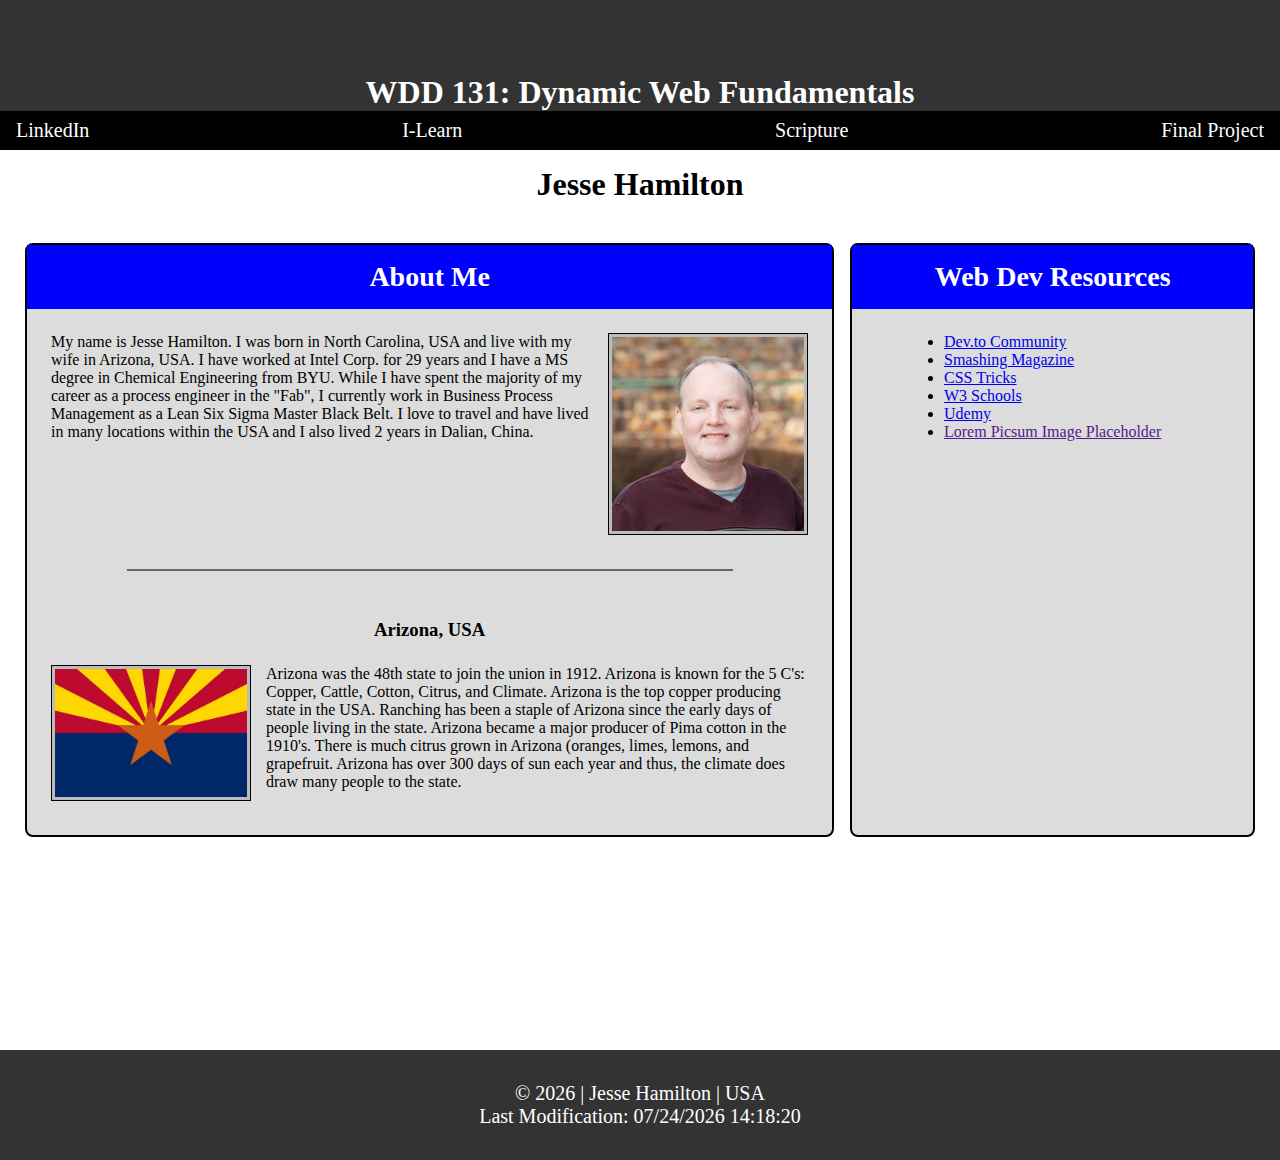
<file: index.html>
<!-- Feb 28 -->

    <!DOCTYPE html>
    <html lang="en">

    <head>
        <meta charset="UTF-8">
        <meta name="viewport" content="width=device-width, initial-scale=1.0">
        <meta name="description"
            content="WDD 131 - Dynamic Web Fundamentals - Jesse Hamilton - landing page for Jesse for the WDD 131 class in BYU Pathways 26T2">
        <title>WDD 131 - Dynamic Web Fundamentals - Jesse Hamilton</title>
        <meta name="author" content="Jesse Hamilton">
        <link rel="stylesheet" href="styles/base.css">
        <script src="scripts/getdates.js" defer></script>
    </head>

    <body>
        <header class="header">
            <h1>WDD 131: Dynamic Web Fundamentals</h1>
            <nav>
                <ul class="navigation">
                    <li><a href="https://www.linkedin.com/in/jesse-hamilton-84213911/" target="_blank">LinkedIn</a></li>
                    <li><a href="https://byupw.instructure.com/" target="_blank">I-Learn</a></li>
                    <li><a href="https://www.churchofjesuschrist.org/study/scriptures/bofm/mosiah/14?lang=eng&id=p4-p5#p4" target="_blank">Scripture</a></li>
                    <li><a href="" target="_blank">Final Project</a></li>
                </ul>
            </nav>
        </header>

        <main>
            <h2 class="name-title">Jesse Hamilton</h2>
            <section class="card"><h3>About Me</h3>
                <div class="callout">
                    <img class="img-right" src="images/profile.jpg" alt="Profile picture of Jesse Hamilton" width="200" height="200">
                    <blockquote class="bio-info">
                        <p>My name is Jesse Hamilton.  I was born in North Carolina, USA and live with my wife in Arizona, USA.  I have worked at Intel Corp. for 29 years and I have a MS degree in Chemical Engineering from BYU.  While I have spent the majority of my career as a process engineer in the "Fab", I currently work in Business Process Management as a Lean Six Sigma Master Black Belt.  I love to travel and have lived in many locations within the USA and I also lived 2 years in Dalian, China.</p>
                    </blockquote>
                    <div class="clear-float"></div>
                    <hr class="divide">
                        <h3>Arizona, USA</h3>
                        <img class="img-left" src="images/arizona-flag.jpg" alt="Profile picture of Jesse Hamilton" width="200" height="200">
                        <blockquote class="local-info">
                            <p>Arizona was the 48th state to join the union in 1912.  Arizona is known for the 5 C's:  Copper, Cattle, Cotton, Citrus, and Climate.  Arizona is the top copper producing state in the USA.  Ranching has been a staple of Arizona since the early days of people living in the state.  Arizona became a major producer of Pima cotton in the 1910's.  There is much citrus grown in Arizona (oranges, limes, lemons, and grapefruit.  Arizona has over 300 days of sun each year and thus, the climate does draw many people to the state.</p>
                            </blockquote>
                </div>
            </section>
            <section class="card"><h3>Web Dev Resources</h3>
            <ul>
                <li><a href="https://dev.to/" target="_blank">Dev.to Community</a></li>
                <li><a href="https://www.smashingmagazine.com/" target="_blank">Smashing Magazine</a></li>
                <li><a href="https://css-tricks.com/" target="_blank">CSS Tricks</a></li>
                <li><a href="https://www.w3schools.com/" target="_blank">W3 Schools</a></li>
                <li><a href="https://www.udemy.com/?im_ref=WEnyFkxgnxyZREpznl3Di0GSUku2vZVkP37S000&irpid=2938443&utm_medium=affiliate&utm_source=impact&utm_audience=mx&utm_tactic=%22Content%22%2C%22India%22&utm_content=3193860&utm_campaign=2938443&irgwc=1&afsrc=1&gad_source=1" target="_blank">Udemy</a></li>
                <li><a href="" target="_blank">Lorem Picsum Image Placeholder</a></li>
            </ul>
        </section>
        </main>

        <footer class="footer">
            <p>&copy; <span id="currentyear"></span> | Jesse Hamilton | USA</p>
            <p>Last Modification: <span id="lastModified"></span></p>

        </footer>
    </body>

    </html>
</file>
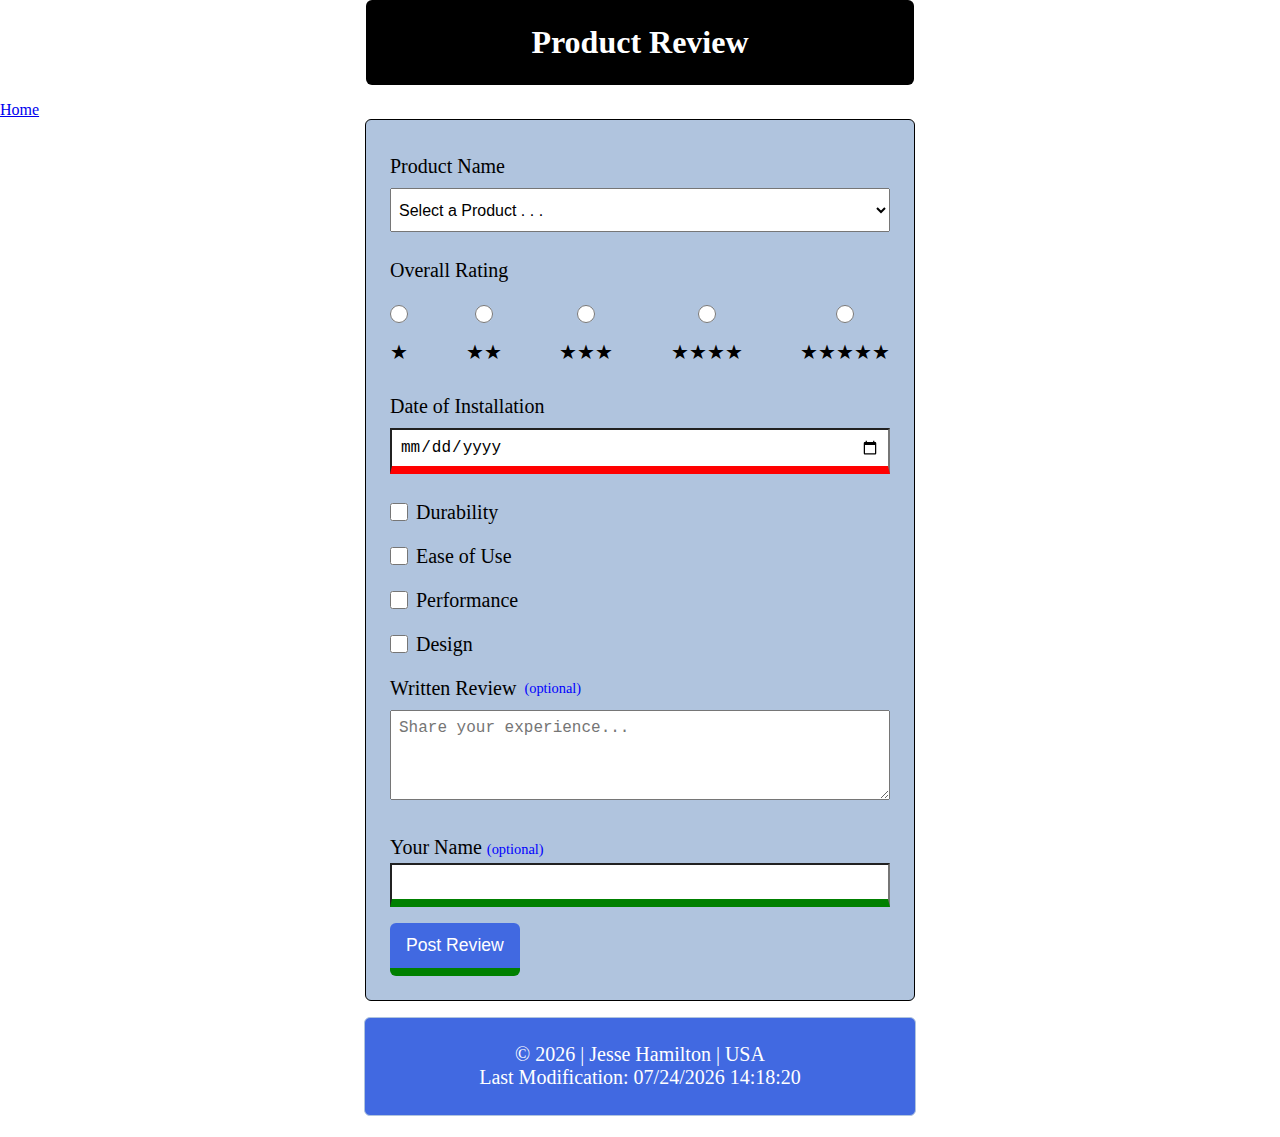
<file: form.html>
<!-- March 30 -->

<!DOCTYPE html>
<html lang="en">
<head>
    <meta charset="UTF-8">
    <meta name="viewport" content="width=device-width, initial-scale=1.0">
    <title>WDD 131 - Week05 - Product Review Form Activity - Jesse Hamilton</title>
    <meta name="description" content="WDD 131 - Product Review Form Design Activity for Jesse Hamilton work">
    <meta name="author" content="Jesse Hamilton">

    <link rel="preconnect" href="https://fonts.googleapis.com">
    <link rel="preconnect" href="https://fonts.gstatic.com" crossorigin>
    <link href="https://fonts.googleapis.com/css2?family=Roboto&display=swap" rel="stylesheet">

    <link rel="stylesheet" href="styles/form.css">
    <script src="scripts/form.js" defer></script>
</head>
<body class="page">
    <header>
        <h1>Product Review</h1>
        <nav>
            <a href="#">Home</a>
        </nav>
    </header>
<main>
    <form method="get" action="review.html" class="wf1">
        <fieldset>
            <label for="productName">Product Name</label>
                <select id="productName" name="subject" required>
                    <option value="" disabled selected>Select a Product . . . </option>
                </select>
                <label class="rating-label">Overall Rating</label>
                <div class="rating">
                <div class="rating-item">
                    <input type="radio" id="rating1" name="rating" value="one" required>
                    <label for="rating1">★</label>
                </div>
                <div class="rating-item">
                    <input type="radio" id="rating2" name="rating" value="two" required>
                    <label for="rating2">★★</label>
                </div>
                <div class="rating-item">
                    <input type="radio" id="rating3" name="rating" value="three" required>
                    <label for="rating3">★★★</label>
                </div>
                <div class="rating-item">
                    <input type="radio" id="rating4" name="rating" value="four" required>
                    <label for="rating4">★★★★</label>
                </div>
                <div class="rating-item">
                    <input type="radio" id="rating5" name="rating" value="five" required>
                    <label for="rating5">★★★★★</label>      
                </div>
            </div>
            <div class="date">
                <label for="installDate">Date of Installation</label>
                <input type="date" id="installDate" name="installDate" required>
            </div>
            <div class="features">
                <label for="durability"><input type="checkbox" id="durability" name="durability" value="yes"> Durability</label>
                <label for="use"><input type="checkbox" id="use" name="use" value="yes"> Ease of Use</label>
                <label for="performance"><input type="checkbox" id="performance" name="performance" value="yes"> Performance</label>
                <label for="design"><input type="checkbox" id="design" name="design" value="yes"> Design</label>
            </div>
            <div class="written">
                <label for="written">Written Review <span class="optional">(optional)</span></label>
                <textarea id="written" name="written" rows="4" placeholder="Share your experience..."></textarea>          
            </div>
            <div class="name">
                <label for="name">Your Name <span class="optional">(optional)</span></label>
                <input id="name" type="text" name="name">
            </div>
            <div class="submit">
                <input type="submit" value="Post Review">
            </div>
        </fieldset>
    </form>
</main>
<footer class="footer">
    <p>&copy; <span id="currentyear"></span> | Jesse Hamilton | USA</p>
    <p>Last Modification: <span id="lastModified"></span></p>
</footer>
</body>
</html>
</file>
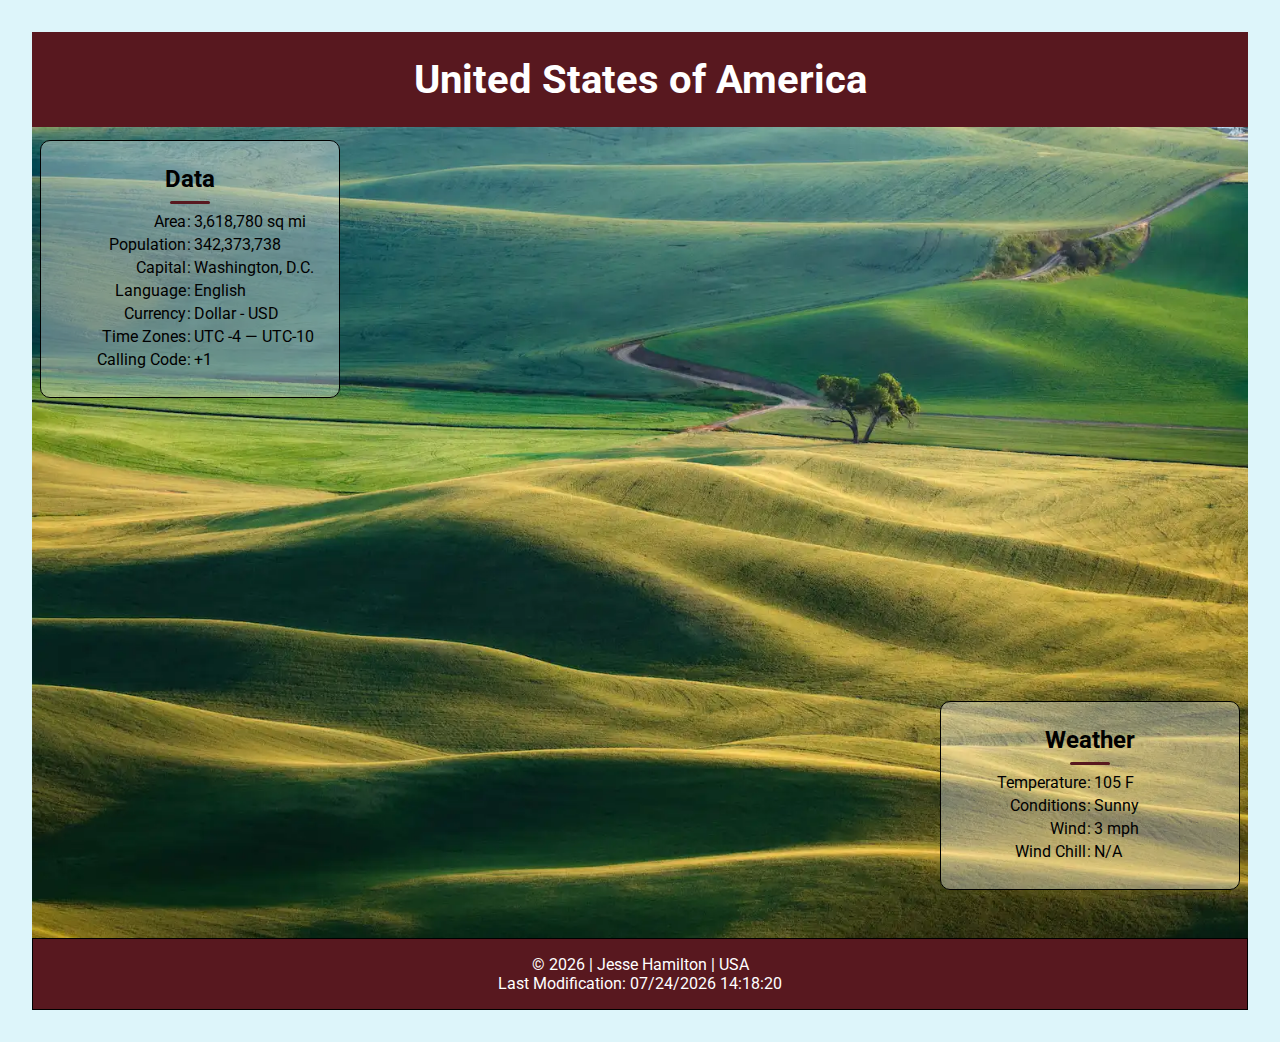
<file: place.html>
<!-- March 21  -->

<!DOCTYPE html>
<html lang="en">
<head>
    <meta charset="UTF-8">
    <meta name="viewport" content="width=device-width, initial-scale=1.0">
    <title>WDD131 &mdash; Week03 - United States of America - Jesse Hamilton</title>
    <meta name="description" content="Week03 Country Page by Jesse Hamilton demonstrating dynamic conditions for mobile vs desktop screen width">
    <meta name="author" content="Jesse Hamilton">
    <link rel="stylesheet" href="styles/place.css">
    <script src="scripts/place.js" defer></script>
    
    <link rel="preconnect" href="https://fonts.googleapis.com">
    <link rel="preconnect" href="https://fonts.gstatic.com" crossorigin>
    <link href="https://fonts.googleapis.com/css2?family=Roboto&display=swap" rel="stylesheet">
</head>
<body>
    <div class="page">
        <div class="mobile-frame">
    <header>
        <h1>United States of America</h1>
    </header>
    <main>
        <picture>
            <source srcset="images/wavesofgrain.webp" media="(min-width: 1000px)">
            <img src="images/sol.jpg" alt="Statue of Liberty">
        </picture>
        <section class="data">
            <h2>Data</h2>
            <ul class="data">
                <li><span class="label">Area</span><span class="colon">:</span><span class="value"> 3,618,780 sq mi</span></li>
                <li><span class="label">Population</span><span class="colon">:</span><span class="value"> 342,373,738</span></li>
                <li><span class="label">Capital</span><span class="colon">:</span><span class="value"> Washington, D.C.</span></li>
                <li><span class="label">Language</span><span class="colon">:</span><span class="value"> English</span></li>
                <li><span class="label">Currency</span><span class="colon">:</span><span class="value"> Dollar - USD</span></li>
                <li><span class="label">Time Zones</span><span class="colon">:</span><span class="value"> UTC -4 &mdash; UTC-10</span></li>
                <li><span class="label">Calling Code</span><span class="colon">:</span><span class="value"> +1</span></li>
            </ul>
        </section>
        <section class="weather">
            <h2>Weather</h2>
            <img src="images/weather.svg" class="weather-icon" alt="weather icon">
            <ul class="data">
                <li><span class="label">Temperature</span><span class="colon">:</span><span class="value">105 F</span></li>
                <li><span class="label">Conditions</span><span class="colon">:</span><span class="value">Sunny</span></li>
                <li><span class="label">Wind</span><span class="colon">:</span><span class="value">3 mph</span></li>
                <li><span class="label">Wind Chill</span><span class="colon">:</span><span id="windchill" class="value"></span></li>
            </ul>
        </section>
    </main>
    <footer class="footer">
        <p>&copy; <span id="currentyear"></span> | Jesse Hamilton | USA</p>
        <p>Last Modification: <span id="lastModified"></span></p>
    
    </footer>
</div>
</div>
</body>
</html>
</file>
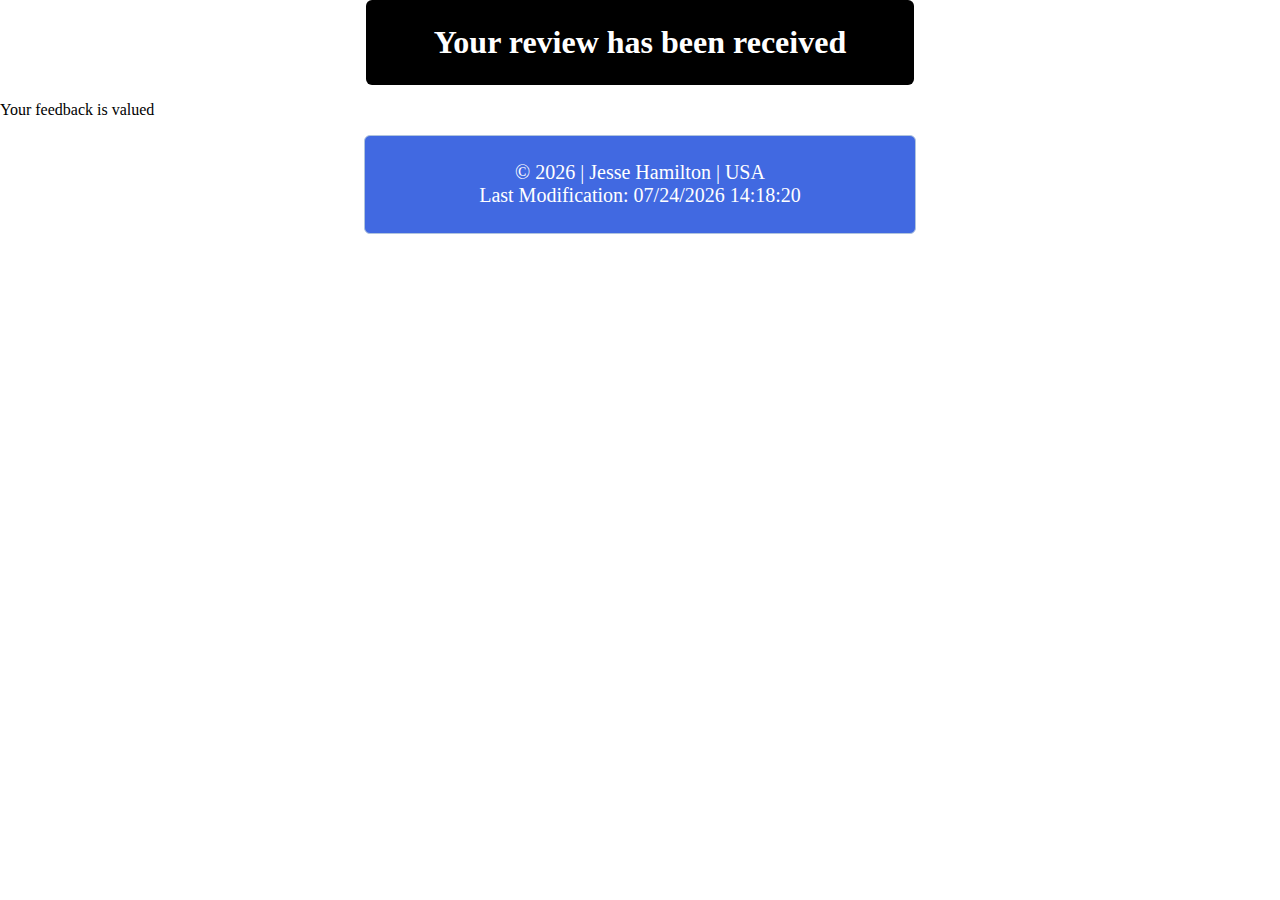
<file: review.html>
<!DOCTYPE html>
<html lang="en">

<head>
    <meta charset="UTF-8">
    <meta name="viewport" content="width=device-width, initial-scale=1.0">
    <title>WDD 131 - Week05 - Product Review Form Activity - Jesse Hamilton</title>
    <meta name="description" content="WDD 131 - Product Review Form Design Activity for Jesse Hamilton work">
    <meta name="author" content="Jesse Hamilton">

    <link rel="preconnect" href="https://fonts.googleapis.com">
    <link rel="preconnect" href="https://fonts.gstatic.com" crossorigin>
    <link href="https://fonts.googleapis.com/css2?family=Roboto&display=swap" rel="stylesheet">

    <link rel="stylesheet" href="styles/form.css">
    <script src="scripts/form.js" defer></script>
</head>

<body class="page">
    <header>
        <h1>Your review has been received</h1>
    </header>
    <main>
        <p>Your feedback is valued</p>
    </main>
    <footer class="footer">
        <p>&copy; <span id="currentyear"></span> | Jesse Hamilton | USA</p>
        <p>Last Modification: <span id="lastModified"></span></p>
    </footer>
</body>

</html>
</file>
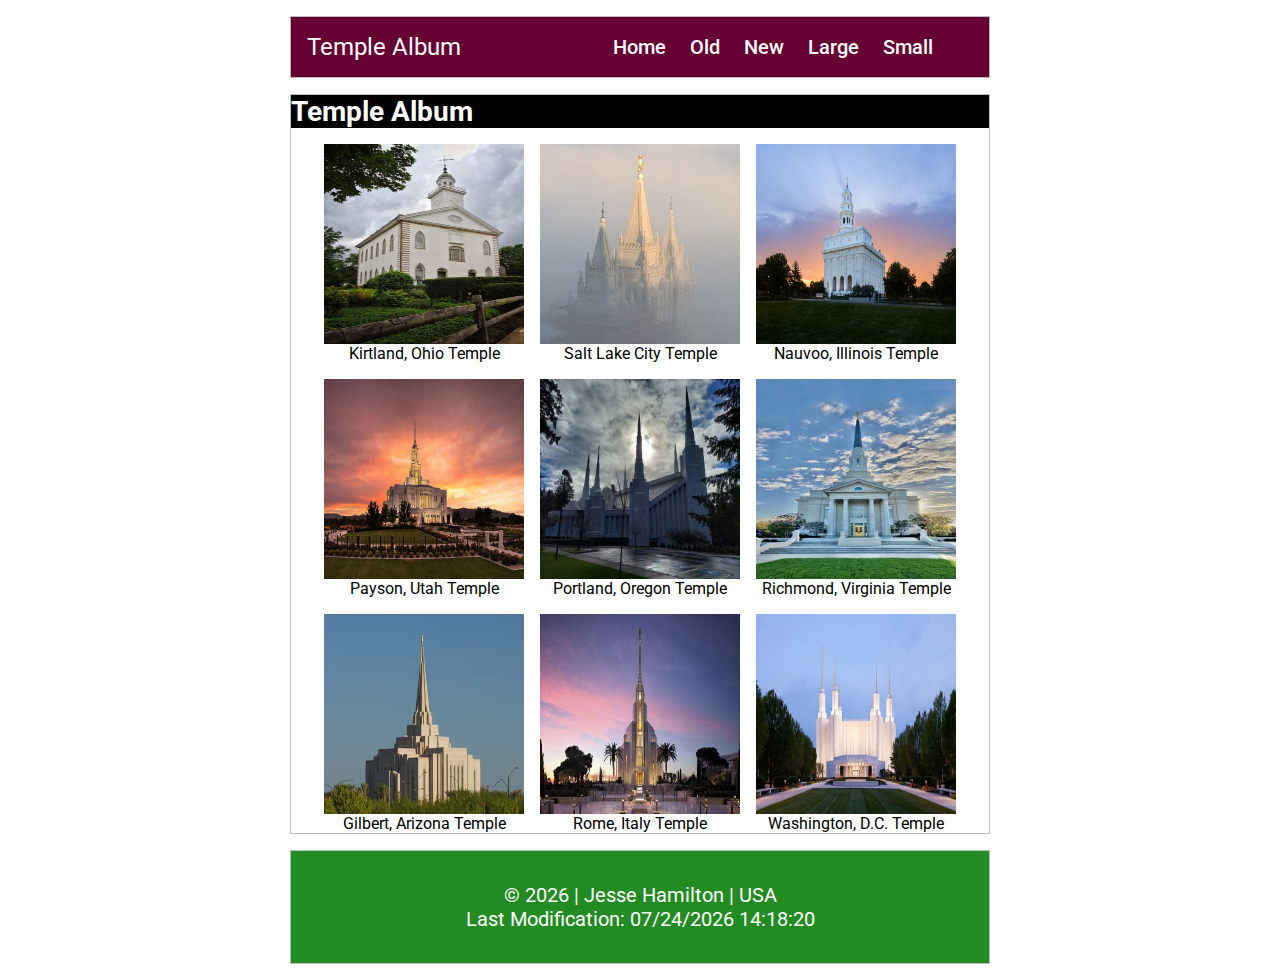
<file: temples.html>
<!DOCTYPE html>
<html lang="en">
<head>
    <meta charset="UTF-8">
    <meta name="viewport" content="width=device-width, initial-scale=1.0">
    <meta name="description"
        content="WDD 131 - Temple Picture Album Assignment Week02 - Jesse Hamilton">
    <title>WDD 131 | Temple Picture Album Activity | Jesse Hamilton</title>
    <meta name="author" content="Jesse Hamilton">

    <link rel="stylesheet" href="styles/temples.css">
    <link rel="stylesheet" href="styles/temples-large.css">
    <script src="scripts/temples.js" defer></script>

    <link rel="preconnect" href="https://fonts.googleapis.com">
    <link rel="preconnect" href="https://fonts.gstatic.com" crossorigin>
    <link href="https://fonts.googleapis.com/css2?family=Roboto:wght@400;700&display=swap" rel="stylesheet">

</head>
<body>
    <header>
        <div class="site-title">Temple Album</div>
        <button type="button" id="menu" aria-label="Toggle navigation menu"></button>
            <nav class="navigation">
                <ul>
                    <li><a href="https://www.churchofjesuschrist.org/?lang=eng" target="_blank">Home</a></li>
                    <li><a href="https://www.churchofjesuschrist.org/?lang=eng" target="_blank">Old</a></li>
                    <li><a href="https://www.churchofjesuschrist.org/?lang=eng" target="_blank">New</a></li>
                    <li><a href="https://www.churchofjesuschrist.org/?lang=eng" target="_blank">Large</a></li>
                    <li><a href="https://www.churchofjesuschrist.org/?lang=eng" target="_blank">Small</a></li>
                </ul>
            </nav>
    </header>
    <main>
        <h1>Temple Album</h1>
        <div class="gallery-grid">
            <figure>
                <img src="images/kirtland.jpg" alt="Picture of Kirtland Ohio Temple" width="200" height="200">
                <figcaption>Kirtland, Ohio Temple</figcaption>
            </figure>
            <figure>
                <img src="images/slc.jpg" alt="Picture of Salt Lake City Temple" width="200" height="200">
                <figcaption>Salt Lake City Temple</figcaption>
            </figure>
            <figure>
                <img src="images/nauvoo.jpg" alt="Picture of Nauvoo Illinois Temple" width="200" height="200">
                <figcaption>Nauvoo, Illinois Temple</figcaption>
            </figure>
            <figure>
                <img src="images/payson.jpg" alt="Picture of Payson, UT Temple" width="200" height="200">
                <figcaption>Payson, Utah Temple</figcaption>
            </figure>
            <figure>
                <img src="images/portland.jpg" alt="Picture of Portland, OR Temple" width="200" height="200">
                <figcaption>Portland, Oregon Temple</figcaption>
            </figure>
            <figure>
                <img src="images/richmond.jpg" alt="Picture of Richmond, VA Temple" width="200" height="200">
                <figcaption>Richmond, Virginia Temple</figcaption>
            </figure>
            <figure>
                <img src="images/gilbert.jpg" alt="Picture of Gilber, AZ Temple" width="200" height="200">
                <figcaption>Gilbert, Arizona Temple</figcaption>
            </figure>
            <figure>
                <img src="images/rome.jpg" alt="Picture of Rome, Italy Temple" width="200" height="200">
                <figcaption>Rome, Italy Temple</figcaption>
            </figure>
            <figure>
                <img src="images/wdc.jpg" alt="Picture Washington, D.C. of  Temple" width="200" height="200">
                <figcaption>Washington, D.C. Temple</figcaption>
            </figure>
        </div>
    </main>
        <footer class="footer">
            <p>&copy; <span id="currentyear"></span> | Jesse Hamilton | USA</p>
            <p>Last Modification: <span id="lastModified"></span></p>
        </footer>
</body>
</html>
</file>
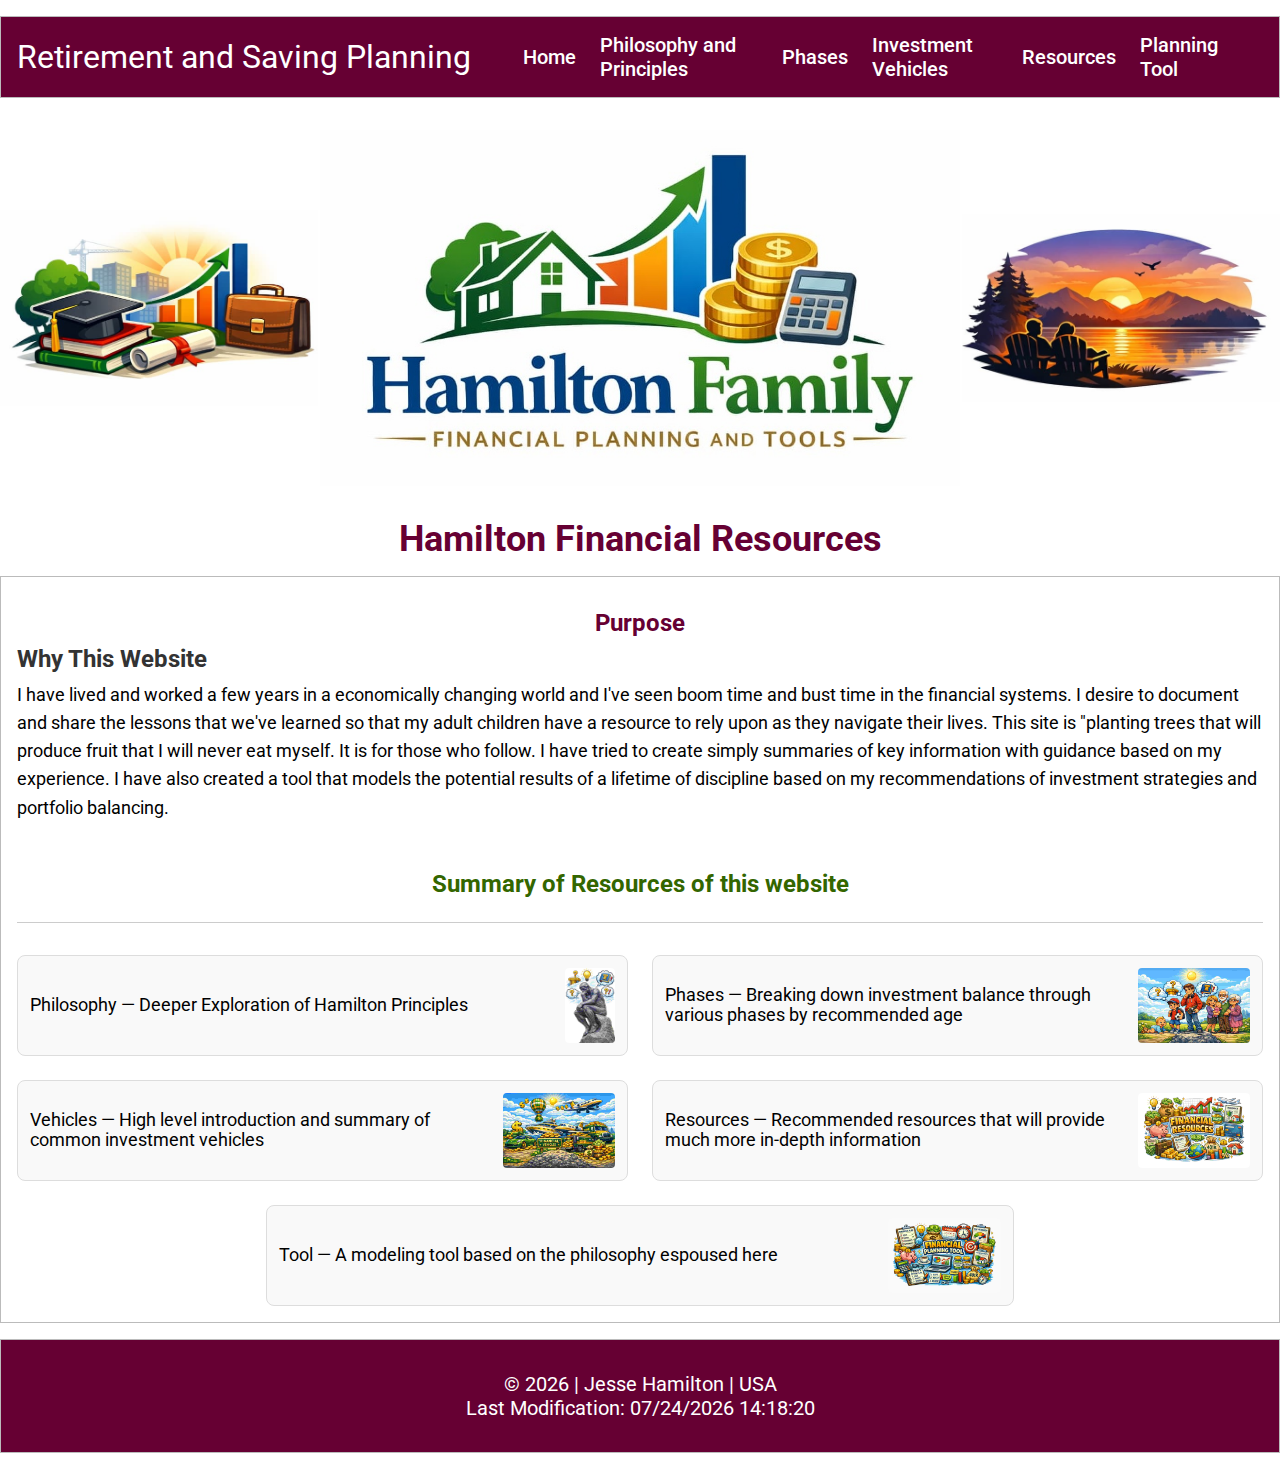
<file: project/hamiltonfinance.html>
<!DOCTYPE html>
<html lang="en">

<head>
    <meta charset="UTF-8">
    <meta name="viewport" content="width=device-width, initial-scale=1.0">
    <meta name="description" content="WDD 131 - Project Work - Financial Planning - Jesse Hamilton">
    <title>Hamilton Family Financial Planning Resources</title>
    <meta name="author" content="Jesse Hamilton">

    <link rel="stylesheet" href="styles/styles.css" media="print" onload="this.media='all'">
    <script src="scripts/scripts.js" defer></script>

    <link rel="preconnect" href="https://fonts.googleapis.com">
    <link rel="preconnect" href="https://fonts.gstatic.com" crossorigin>

    <link rel="preload" href="https://fonts.googleapis.com/css2?family=Roboto:wght@400;700&display=swap" as="style"
        onload="this.rel='stylesheet'">
    <noscript>
        <link rel="stylesheet" href="https://fonts.googleapis.com/css2?family=Roboto:wght@400;700&display=swap">
    </noscript>
</head>

<body>
    <header>
        <div class="site-title">Retirement and Saving Planning</div>
        <button type="button" id="menu" aria-label="Toggle navigation menu"></button>
        <nav class="navigation">
            <ul>
                <li><a href="hamiltonfinance.html" id="home">Home</a></li>
                <li><a href="principles.html" id="pnp" target="_blank">Philosophy and Principles</a></li>
                <li><a href="phases.html" id="phases" target="_blank">Phases</a></li>
                <li><a href="vehicles.html" id="vehicles" target="_blank">Investment Vehicles</a></li>
                <li><a href="resources.html" id="resources" target="_blank">Resources</a></li>
                <li><a href="tool.html" id="tool" target="_blank">Planning Tool</a></li>
            </ul>
        </nav>
    </header>
    <div class="logo-row">
        <img class="side-img" src="images/prepare-small.jpg"
            alt="Logo image for Hamilton Family Financial Planning and Tools" width="250">
        <img class="center-img" src="images/logo-small.jpg"
            alt="Logo image for Hamilton Family Financial Planning and Tools" width="450">
        <img class="side-img" src="images/finish-small.jpg"
            alt="Logo image for Hamilton Family Financial Planning and Tools" width="250">
    </div>
    <h1>Hamilton Financial Resources</h1>
    <main>
        <!-- <h2>Site Plan</h2>
        <p>Much of the home page has been worked up within this current Siteplan site, so the fonts and colors 
            are visible.  I have also added a link below for the wireframe diagrams.
        </p>
        <p><strong>Site Name:</strong>  Hamilton Family Financial Planning and Tools</p>
        <p><strong>Purpose:</strong>  Document financial planning principles for my adult children's reference</p>
        <p><strong>Scenarios:</strong>  This site provides guidance for planning and saving in several planning scenarios:  before 
            age 50, the 50s, the 60s, and 70+</p>
        <p><strong>Color schemes:</strong>  Reference this page . . . burgundy header/footer for all information pages and 
            green header/footer scheme for the planning tool.  These can be viewed by visiting the active 
            links in the header of this page as it stands</p>
        <p><strong>Typography:</strong>  Font used is Roboto weight 400 & 700.  It is used in this siteplan page (beginning of homepage)</p>
        <p><strong>Wireframe:</strong>plan link:
        <a href="https://boho-ready-56296750.figma.site/">Desktop & Mobile wireframe(there is a toggle between the 2)</a></p>
        <p>Things that are not yet incorporated:  lazy loading, mobile formatting/hambuger menu, tiles of phases with filters 
            from javascript managing, array of recommended funds for investment that build/load in the DOM.  Note that conditional branching 
            is incorporated into phases of the retirement simulator coding . . . which currently resides in its separate js file as 
            I developed the coding independent of the overall website.</p>
        <h3>Below this point is the work on the homepage that has been in progress</h3> -->
        
        <section class="intro">
        <h2>Purpose</h2>
        <h3>Why This Website</h3>
        <p>I have lived and worked a few years in a economically changing world and I've seen boom time and bust
            time in the financial systems. I desire to document and share the lessons that we've learned so that
            my adult children have a resource to rely upon as they navigate their lives. This site is "planting
            trees that will produce fruit that I will never eat myself. It is for those who follow. I have tried
            to create simply summaries of key information with guidance based on my experience. I have also created
            a tool that models the potential results of a lifetime of discipline based on my recommendations of
            investment strategies and portfolio balancing.</p>
        <h3 class="summary">Summary of Resources of this website</h3>
        </section>
        <div class="grid-1">
            <div class="left-col">
                <a href="principles.html" class="img-text-row link-row" target="_blank">
                    <span>Philosophy &mdash; Deeper Exploration of Hamilton Principles</span>
                    <img src="images/philosophy-small.jpg" alt="Philosophy Thinker" height="75">
                </a>
            </div>
            <div class="right-col">
                <a href="phases.html" class="img-text-row link-row" target="_blank">
                    <span>Phases &mdash; Breaking down investment balance through various phases by recommended age</span>
                    <img src="images/phases-small.jpg" alt="Phases of Life" height="75">
                </a>
            </div>
            <div class="left-col">
                <a href="vehicles.html" class="img-text-row link-row" target="_blank">
                    <span>Vehicles &mdash; High level introduction and summary of common investment vehicles</span>
                    <img src="images/vehicles-small.jpg" alt="Financial vehicles" height="75">
                </a>
            </div>
            <div class="right-col">
                <a href="resources.html" class="img-text-row link-row" target="_blank">
                    <span>Resources &mdash; Recommended resources that will provide much more in-depth information</span>
                    <img src="images/resources-small.jpg" alt="Financial resources" height="75">
                </a>
            </div>
            <div class="tool-row">
                <a href="tool.html" class="img-text-row link-row" target="_blank">
                    <span>Tool &mdash; A modeling tool based on the philosophy espoused here</span>
                    <img src="images/tool-small.jpg" alt="Financial planning tool" height="75">
                </a>
            </div>
        </div>
    </main>
    <footer class="footer">
        <p>&copy; <span id="currentyear"></span> | Jesse Hamilton | USA</p>
        <p>Last Modification: <span id="lastModified"></span></p>
    </footer>
</body>

</html>
</file>
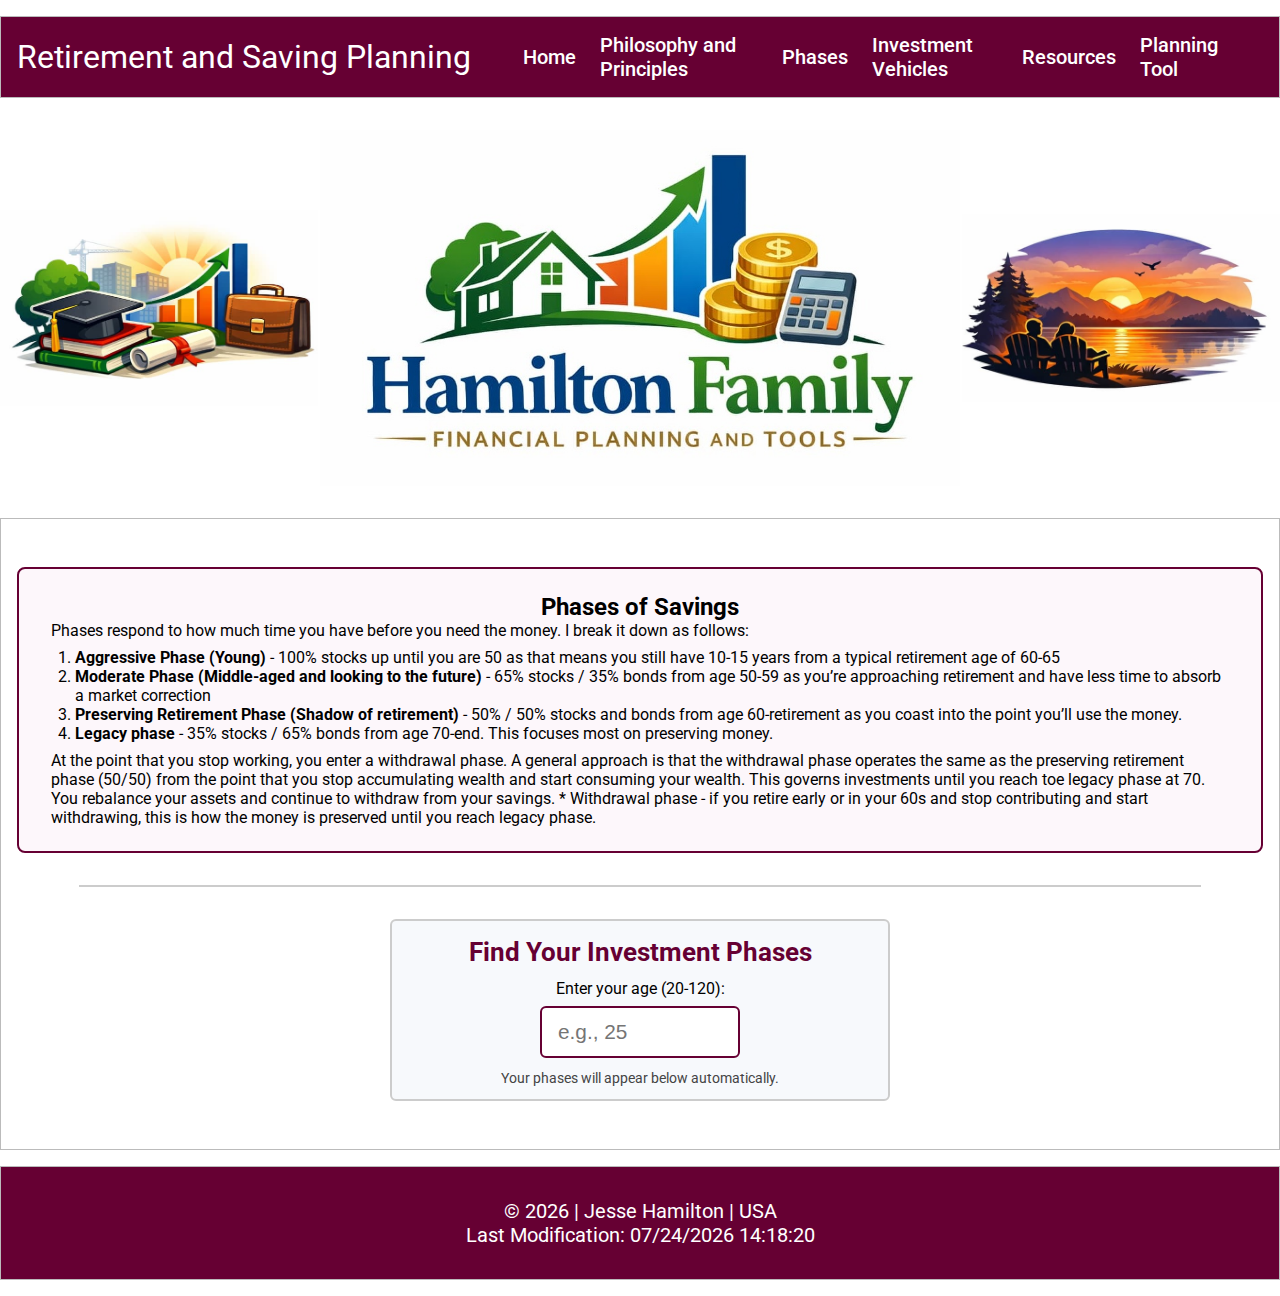
<file: project/phases.html>
<!DOCTYPE html>
<html lang="en">

<head>
    <meta charset="UTF-8">
    <meta name="viewport" content="width=device-width, initial-scale=1.0">
    <meta name="description" content="WDD 131 - Project Work - Jesse Hamilton">
    <title>Investment Phases</title>
    <meta name="author" content="Jesse Hamilton">

    <link rel="stylesheet" href="styles/styles.css" media="print" onload="this.media='all'">
    <!-- <link rel="stylesheet" href="styles/.css" media="print" onload="this.media='all'"> -->
    <script src="scripts/scripts.js" defer></script>

    <link rel="preconnect" href="https://fonts.googleapis.com">
    <link rel="preconnect" href="https://fonts.gstatic.com" crossorigin>

    <link rel="preload" href="https://fonts.googleapis.com/css2?family=Roboto:wght@400;700&display=swap" as="style"
        onload="this.rel='stylesheet'">
    <noscript>
        <link rel="stylesheet" href="https://fonts.googleapis.com/css2?family=Roboto:wght@400;700&display=swap">
    </noscript>
</head>

<body>
    <header>
        <div class="site-title">Retirement and Saving Planning</div>
        <button type="button" id="menu" aria-label="Toggle navigation menu"></button>
        <nav class="navigation">
            <ul>
                <li><a href="siteplan.html" id="home">Home</a></li>
                <li><a href="principles.html" id="pnp" target="_blank">Philosophy and Principles</a></li>
                <li><a href="phases.html" id="phases" target="_blank">Phases</a></li>
                <li><a href="vehicles.html" id="vehicles" target="_blank">Investment Vehicles</a></li>
                <li><a href="resources.html" id="resources" target="_blank">Resources</a></li>
                <li><a href="tool.html" id="tool" target="_blank">Planning Tool</a></li>
            </ul>
        </nav>
    </header>
        <div class="logo-row">
            <img class="side-img" src="images/prepare-small.jpg"
                alt="Logo image for Hamilton Family Financial Planning and Tools" width="250">
            <img class="center-img" src="images/logo-small.jpg"
                alt="Logo image for Hamilton Family Financial Planning and Tools" width="450">
            <img class="side-img" src="images/finish-small.jpg"
                alt="Logo image for Hamilton Family Financial Planning and Tools" width="250">
                </div>
    
    <main>
        <section class="phase-overview">
        <h2>Phases of Savings</h2>
        <p>Phases respond to how much time you have before you need the money. I break it down as follows:</p>
        <ol>
            <li><strong>Aggressive Phase (Young)</strong> - 100% stocks up until you are 50 as that means you still have 10-15 years from a typical retirement age of
            60-65</li>
            <li><strong>Moderate Phase (Middle-aged and looking to the future)</strong> - 65% stocks / 35% bonds from age 50-59 as you’re approaching retirement and have less time to absorb a
            market correction</li>
            <li><strong>Preserving Retirement Phase (Shadow of retirement)</strong> - 50% / 50% stocks and bonds from age 60-retirement as you coast into the point you’ll use
            the money.</li>
            <li><strong>Legacy phase</strong> - 35% stocks / 65% bonds from age 70-end. This focuses most on preserving money.</li>
        </ol>
        <p>At the point that you stop working, you enter a withdrawal phase.  A general approach is that the withdrawal phase operates 
            the same as the preserving retirement phase (50/50) from the point that you stop accumulating wealth and start consuming 
            your wealth.  This governs investments until you reach toe legacy phase at 70.  You rebalance your assets and continue to
            withdraw from your savings.

            * Withdrawal phase - if you retire early or in your 60s and stop contributing and start withdrawing, this is how the
            money is preserved until you reach legacy phase.</p>
        </section>
            <hr class="phase-divider">
        <section class="phase-input-section">
            <h3>Find Your Investment Phases</h3>
            <label for="ageInput">Enter your age (20-120):</label>
            <input type="number" id="ageInput" min="1" max="120" placeholder="e.g., 25">
            <p class="input-hint">Your phases will appear below automatically.</p>
        </section>
        <div class="gallery-grid"></div>
    </main>
    <footer class="footer">
        <p>&copy; <span id="currentyear"></span> | Jesse Hamilton | USA</p>
        <p>Last Modification: <span id="lastModified"></span></p>
    </footer>
</body>
</file>
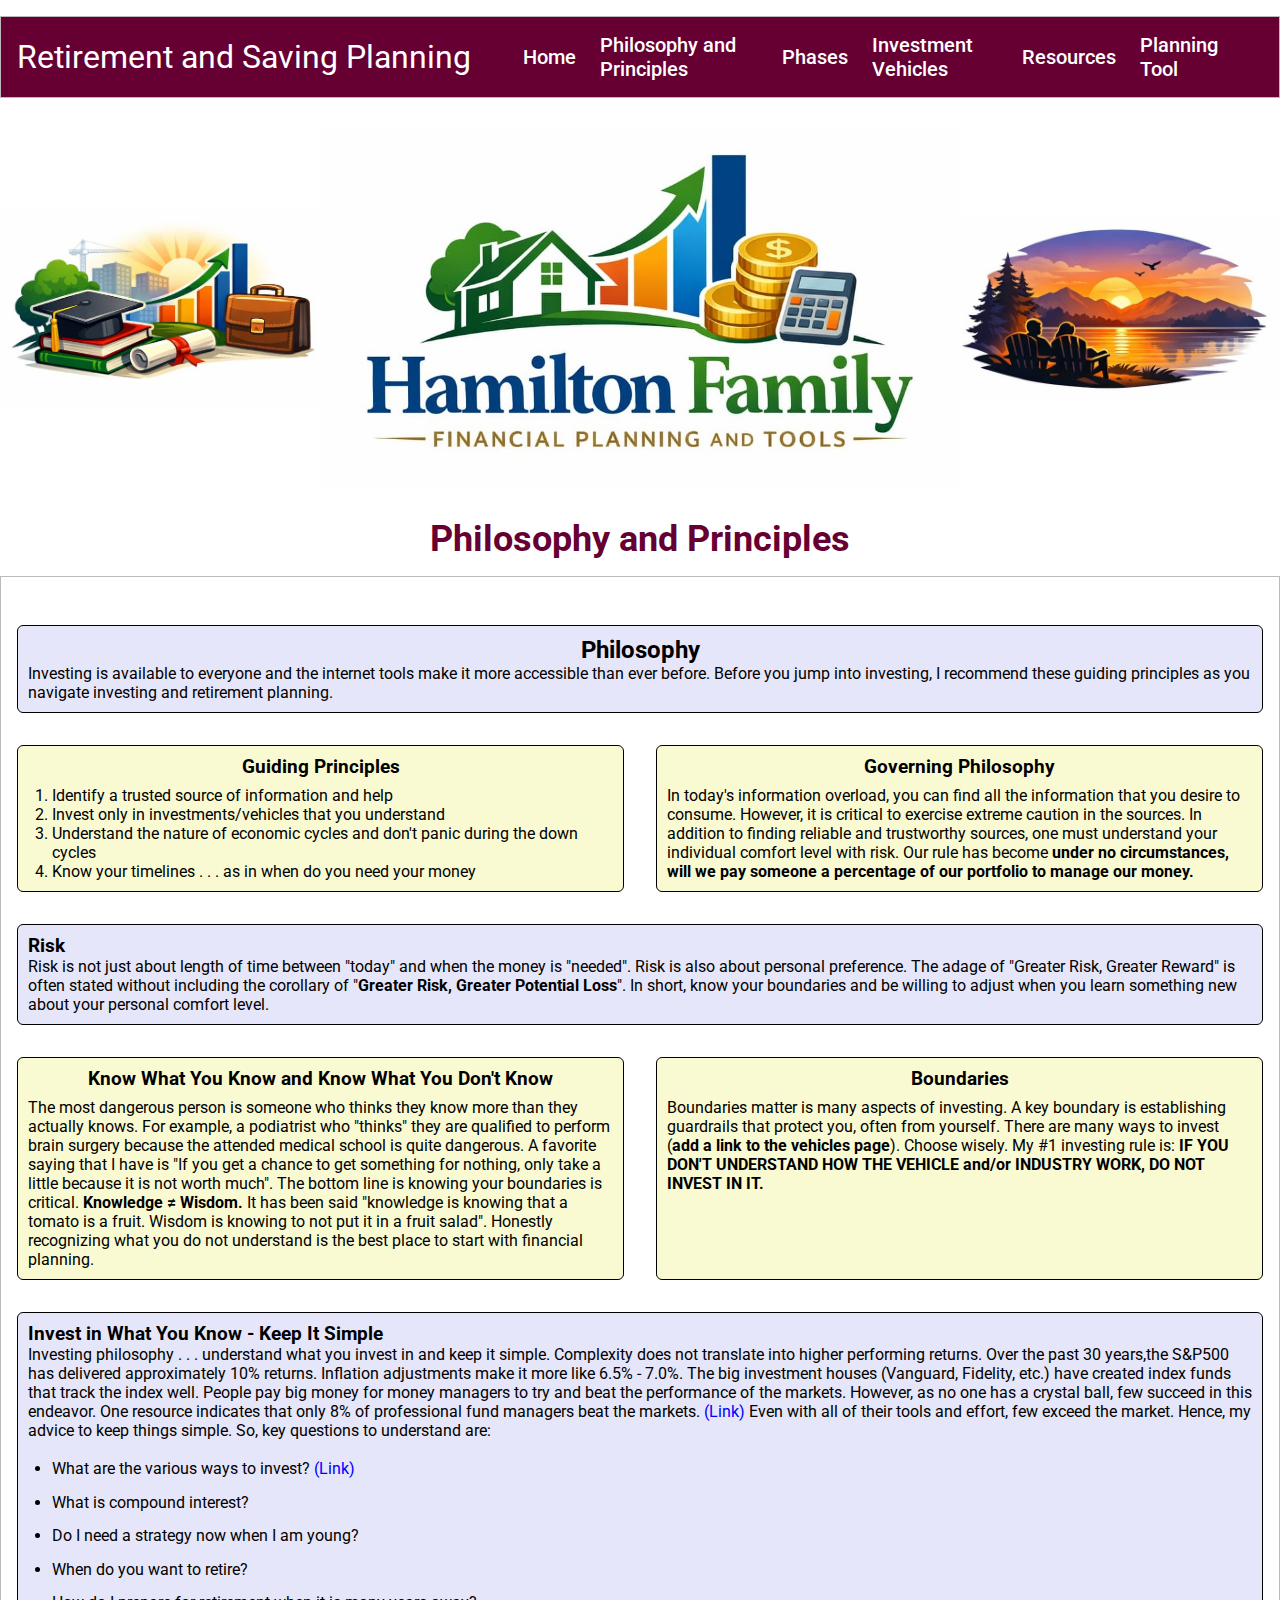
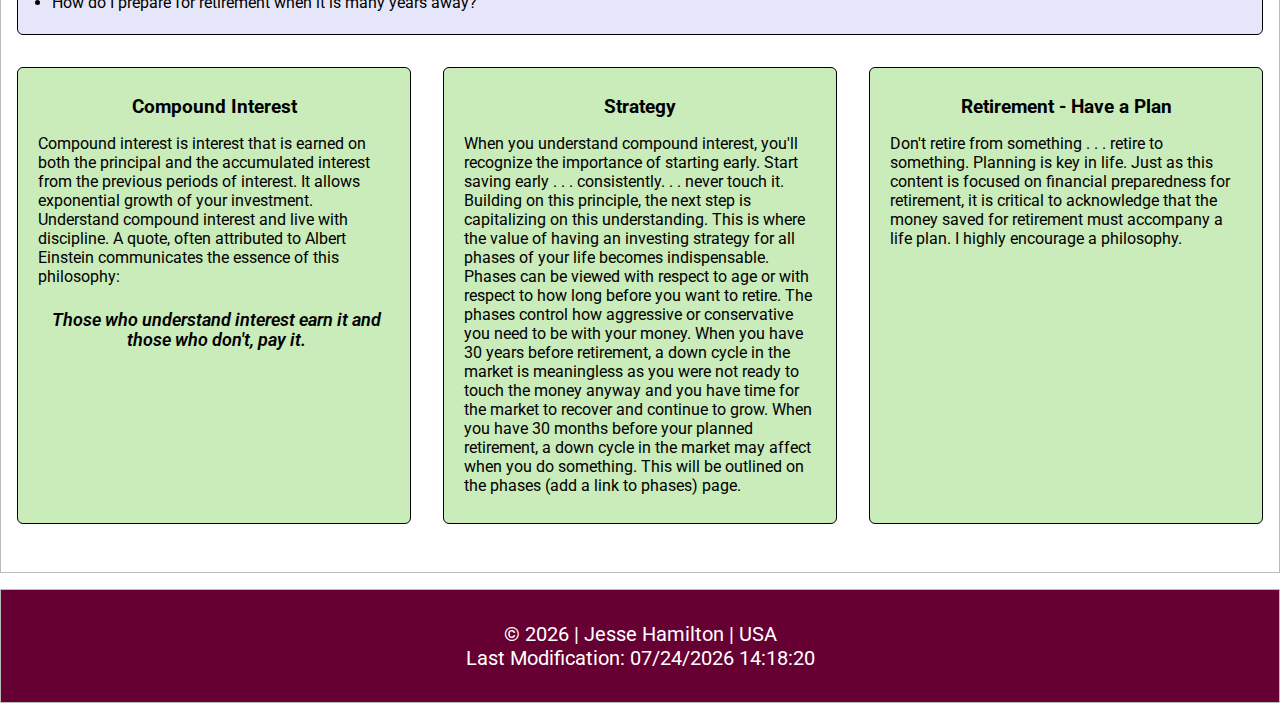
<file: project/principles.html>
<!-- work -->
<!DOCTYPE html>
<html lang="en">

<head>
    <meta charset="UTF-8">
    <meta name="viewport" content="width=device-width, initial-scale=1.0">
    <meta name="description" content="WDD 131 - Project Work - Jesse Hamilton">
    <title>Philosophy and Principles</title>
    <meta name="author" content="Jesse Hamilton">

    <link rel="stylesheet" href="styles/styles.css" media="print" onload="this.media='all'">
    <script src="scripts/scripts.js" defer></script>

    <link rel="preconnect" href="https://fonts.googleapis.com">
    <link rel="preconnect" href="https://fonts.gstatic.com" crossorigin>

    <link rel="preload" href="https://fonts.googleapis.com/css2?family=Roboto:wght@400;700&display=swap" as="style"
        onload="this.rel='stylesheet'">
    <noscript>
        <link rel="stylesheet" href="https://fonts.googleapis.com/css2?family=Roboto:wght@400;700&display=swap">
    </noscript>
</head>
<body>
    <header>
        <div class="site-title">Retirement and Saving Planning</div>
        <button type="button" id="menu" aria-label="Toggle navigation menu"></button>
        <nav class="navigation">
            <ul>
                <li><a href="hamiltonfinance.html" id="home">Home</a></li>
                <li><a href="principles.html" id="pnp" target="_blank">Philosophy and Principles</a></li>
                <li><a href="phases.html" id="phases" target="_blank">Phases</a></li>
                <li><a href="vehicles.html" id="vehicles" target="_blank">Investment Vehicles</a></li>
                <li><a href="resources.html" id="resources" target="_blank">Resources</a></li>
                <li><a href="tool.html" id="tool" target="_blank">Planning Tool</a></li>
            </ul>
        </nav>
    </header>
        <div class="logo-row">
            <img class="side-img" src="images/prepare-small.jpg"
                alt="Logo image for Hamilton Family Financial Planning and Tools" width="250">
            <img class="center-img" src="images/logo-small.jpg"
                alt="Logo image for Hamilton Family Financial Planning and Tools" width="450">
            <img class="side-img" src="images/finish-small.jpg"
                alt="Logo image for Hamilton Family Financial Planning and Tools" width="250">
                </div>
            <h1>Philosophy and Principles</h1>
    
    <main>
        <section class="philo-intro">
        <h2>Philosophy</h2>
        <p>Investing is available to everyone and the internet tools make it more accessible than ever before.  Before you jump 
            into investing, I recommend these guiding principles as you navigate investing and retirement planning.</p>
        </section>
            <section class="two-col governing-row">
                <div class="col guiding-principles">
            <h3>Guiding Principles</h3>
        <ol>
            <li>Identify a trusted source of information and help</li>
            <li>Invest only in investments/vehicles that you understand</li>
            <li>Understand the nature of economic cycles and don't panic during the down cycles</li>
            <li>Know your timelines . . . as in when do you need your money</li>
        </ol>
        </div>
        <div class="col guiding-philosophy">
        <h3>Governing Philosophy</h3>
        <p>In today's information overload, you can find all the information that you desire to consume. However, it is critical
            to exercise extreme caution in the sources. In addition to finding reliable and trustworthy sources, one must
            understand your individual comfort level with risk.  Our rule has become <strong>under no circumstances, will we pay someone 
            a percentage of our portfolio to manage our money.</strong></p>
        </div>
        </section>
        <section class="risk-section">
        <h3>Risk</h3>
            <p>Risk is not just about length of time between &quot;today&quot; and when the money is &quot;needed&quot;. Risk is 
                also about personal preference. The adage of &quot;Greater Risk, Greater Reward&quot; is often stated without 
                including the corollary of &quot;<strong>Greater Risk, Greater Potential Loss</strong>&quot;.  In short, know 
                your boundaries and be willing to adjust when you learn something new about your personal comfort level.</p>
            </section>
            <section class="two-col know">
                <div class="col know">
        <h3>Know What You Know and Know What You Don't Know</h3>
        <p>The most dangerous person is someone who thinks they know more than they actually knows.  For example, a podiatrist who 
            "thinks" they are qualified to perform brain surgery because the attended medical school is quite dangerous.  A 
            favorite saying that I have is "If you get a chance to get something for nothing, only take a little because 
            it is not worth much".  The bottom line is knowing your boundaries is critical.  <strong>Knowledge &ne; Wisdom.</strong>
            It has been said "knowledge is knowing that a tomato is a fruit.  Wisdom is knowing to not put it in a fruit
            salad".  Honestly recognizing what you do not understand is the best place to start with financial planning.</p>
        </div>
        <div class="col boundary">
        <h3>Boundaries</h3>
            <p>Boundaries matter is many aspects of investing. A key boundary is establishing guardrails that protect you, often
            from yourself. There are many ways to invest (<strong>add a link to the vehicles page</strong>).  Choose wisely.  
            My #1 investing rule is: <strong>IF YOU DON'T UNDERSTAND HOW THE VEHICLE and/or INDUSTRY WORK, DO NOT INVEST IN IT.</strong>
        </p>
        </div>
        </section>
        <section class="simple">
        <h3>Invest in What You Know - Keep It Simple</h3>
        <p>Investing philosophy . . . understand what you invest in and keep it simple.  Complexity does not translate into higher 
            performing returns.  Over the past 30 years,the S&P500 has delivered approximately 10% returns.  Inflation adjustments
            make it more like 6.5% - 7.0%.  The big investment houses (Vanguard, Fidelity, etc.) have created index funds that 
            track the index well.  People pay big money for money managers to try and beat the performance of the markets.  However,
            as no one has a crystal ball, few succeed in this endeavor.  One resource indicates that only 8% of professional fund 
            managers beat the markets. <a href="https://www.fool.com/investing/2023/11/26/want-to-outperform-92-of-professional-fund-manager/">(Link)</a> 
            Even with all of their tools and effort, few exceed the market.  Hence, my advice to keep things simple.  So, key questions
            to understand are:</p>
            <ul>
                <li>What are the various ways to invest?
                    <a href="vehicles.html" target="_blank">(Link)</a></li>
                <li>What is compound interest?</li>
                <li>Do I need a strategy now when I am young?</li>
                <li>When do you want to retire?</li>
                <li>How do I prepare for retirement when it is many years away?</li>
            </ul>
        </section>
        <section class="three-col">
            <div class="col compound">
            <h3>Compound Interest</h3>
            <p>Compound interest is interest that is earned on both the principal and the accumulated interest from the previous periods
                of interest.  It allows exponential growth of your investment.  Understand compound interest and live with discipline.  
                A quote, often attributed to Albert Einstein communicates the essence of this philosophy: 
                <span class="quote-callout">Those who understand interest earn it and those who don't, pay it.</span></p>
            </div>
            <div class="col strategies">
            <h3>Strategy</h3>
            <p>When you understand compound interest, you'll recognize the importance of starting early. Start saving early . . . 
                consistently. . . never touch it. Building on this principle, the next step is capitalizing on this understanding.  This is where the 
                value of having an investing strategy for all phases of your life becomes indispensable. Phases can be viewed with respect to age or 
                with respect to how long before you want to retire.  The phases control how aggressive or conservative you need to be with your money. 
                When you have 30 years before retirement, a down cycle in the market is meaningless as you were not ready to touch the money anyway 
                and you have time for the market to recover and continue to grow. When you have 30 months before your planned retirement, a down 
                cycle in the market may affect when you do something.  This will be outlined on the phases (add a link to phases) page.</p>
            </div>
            <div class="col retire">
            <h3>Retirement - Have a Plan</h3>
            <p>Don't retire from something . . . retire to something.  Planning is key in life.  Just as this content is focused on financial preparedness
                for retirement, it is critical to acknowledge that the money saved for retirement must accompany a life plan.  I highly encourage 
                a philosophy.</p>
        </div>
        </section>
    </main>
    <footer class="footer">
        <p>&copy; <span id="currentyear"></span> | Jesse Hamilton | USA</p>
        <p>Last Modification: <span id="lastModified"></span></p>
    </footer>
</body>
</file>
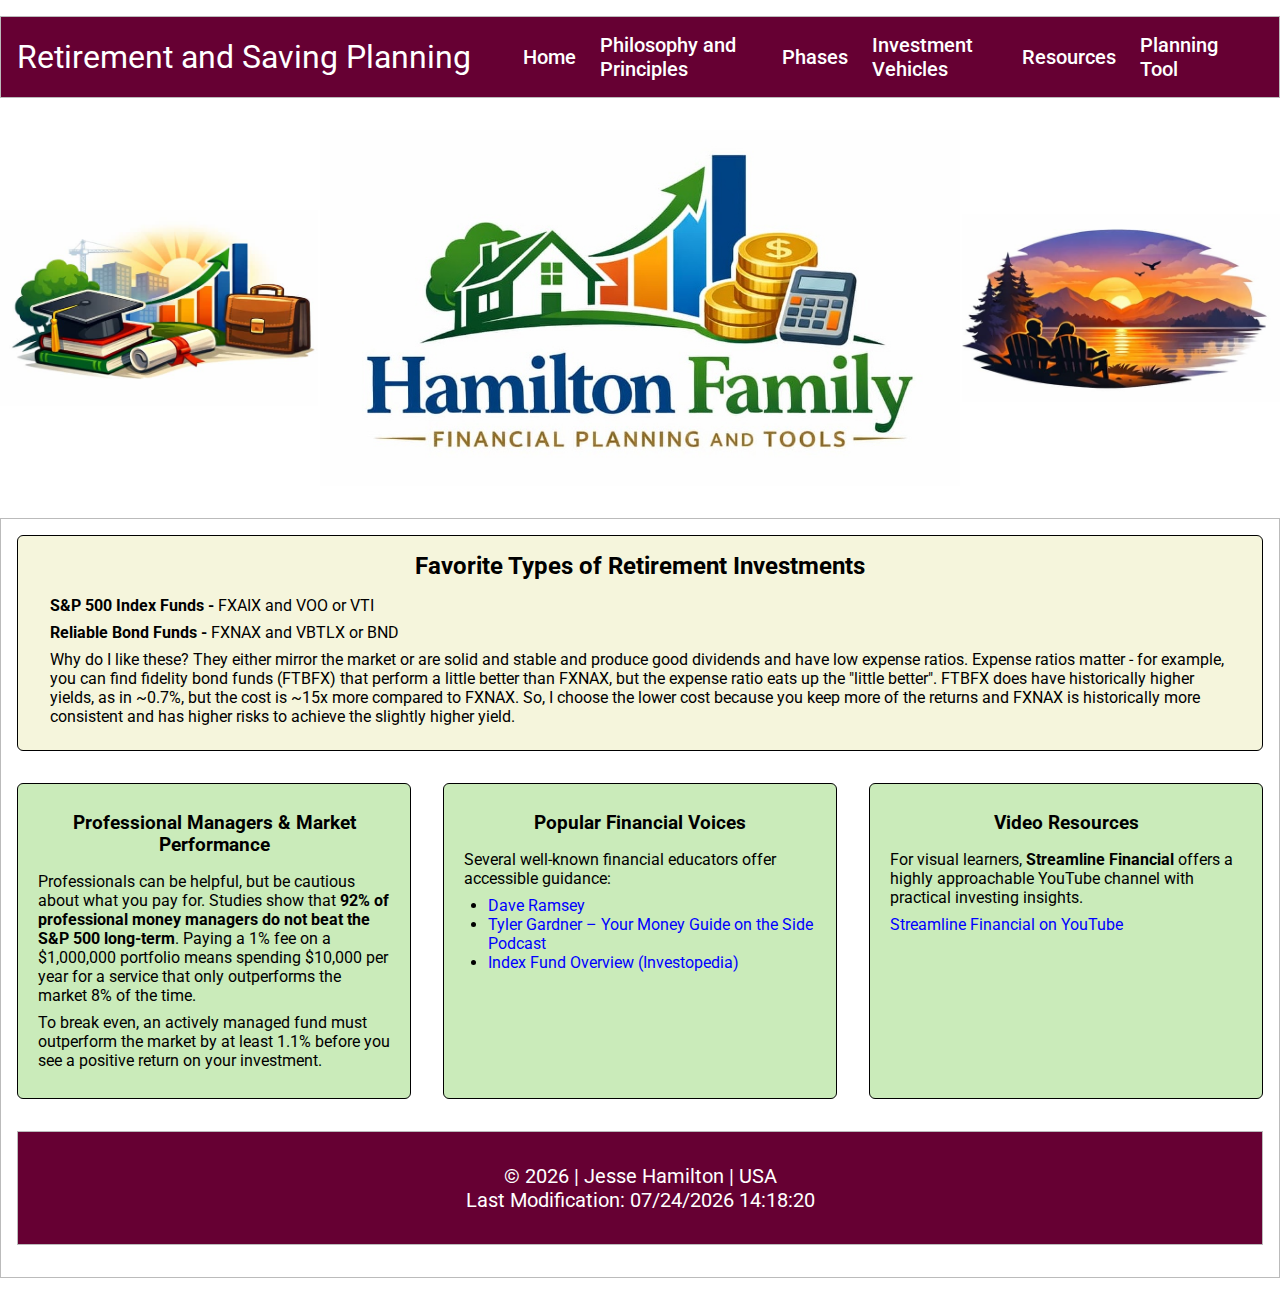
<file: project/resources.html>
<!DOCTYPE html>
<html lang="en">

<head>
    <meta charset="UTF-8">
    <meta name="viewport" content="width=device-width, initial-scale=1.0">
    <meta name="description" content="WDD 131 - Project Work - Jesse Hamilton">
    <title>Resources</title>
    <meta name="author" content="Jesse Hamilton">

    <link rel="stylesheet" href="styles/styles.css" media="print" onload="this.media='all'">
    <!-- <link rel="stylesheet" href="styles/.css" media="print" onload="this.media='all'"> -->
    <script src="scripts/scripts.js" defer></script>

    <link rel="preconnect" href="https://fonts.googleapis.com">
    <link rel="preconnect" href="https://fonts.gstatic.com" crossorigin>

    <link rel="preload" href="https://fonts.googleapis.com/css2?family=Roboto:wght@400;700&display=swap" as="style"
        onload="this.rel='stylesheet'">
    <noscript>
        <link rel="stylesheet" href="https://fonts.googleapis.com/css2?family=Roboto:wght@400;700&display=swap">
    </noscript>
</head>

<body>
    <header>
        <div class="site-title">Retirement and Saving Planning</div>
        <button type="button" id="menu" aria-label="Toggle navigation menu"></button>
        <nav class="navigation">
            <ul>
                <li><a href="siteplan.html" id="home">Home</a></li>
                <li><a href="principles.html" id="pnp" target="_blank">Philosophy and Principles</a></li>
                <li><a href="phases.html" id="phases" target="_blank">Phases</a></li>
                <li><a href="vehicles.html" id="vehicles" target="_blank">Investment Vehicles</a></li>
                <li><a href="resources.html" id="resources" target="_blank">Resources</a></li>
                <li><a href="tool.html" id="tool" target="_blank">Planning Tool</a></li>
            </ul>
        </nav>
    </header>
        <div class="logo-row">
            <img class="side-img" src="images/prepare-small.jpg"
                alt="Logo image for Hamilton Family Financial Planning and Tools" width="250" height="auto">
            <img class="center-img" src="images/logo-small.jpg"
                alt="Logo image for Hamilton Family Financial Planning and Tools" width="450" height="auto">
            <img class="side-img" src="images/finish-small.jpg"
                alt="Logo image for Hamilton Family Financial Planning and Tools" width="250" height="auto">
                </div>
    
    <main>
        <section class="my-choices">
            <h2>Favorite Types of Retirement Investments</h2>
            <p><strong>S&P 500 Index Funds -</strong> FXAIX and VOO or VTI</p>
            <p><strong>Reliable Bond Funds -</strong> FXNAX and VBTLX or BND</p>
            <p>Why do I like these?  They either mirror the market or are solid and stable and produce good dividends and have low 
                expense ratios.  Expense ratios matter - for example, you can find fidelity bond funds (FTBFX) that perform a little 
                better than FXNAX, but the expense ratio eats up the "little better".  FTBFX does have historically higher yields, 
                as in ~0.7%, but the cost is ~15x more compared to FXNAX.  So, I choose the lower cost because you keep more 
                of the returns and FXNAX is historically more consistent and has higher risks to achieve the slightly higher yield.</p>
        </section>
        <section class="three-col resources">
            <div class="col">
                <h3>Professional Managers & Market Performance</h3>
                <p>Professionals can be helpful, but be cautious about what you pay for. Studies show that
                    <strong>92% of professional money managers do not beat the S&P 500 long‑term</strong>.
                    Paying a 1% fee on a $1,000,000 portfolio means spending $10,000 per year for a service
                    that only outperforms the market 8% of the time.</p>
                <p>To break even, an actively managed fund must outperform the market by at least 1.1%
                    before you see a positive return on your investment.</p>
            </div>
            <div class="col">
                <h3>Popular Financial Voices</h3>
                <p>Several well-known financial educators offer accessible guidance:</p>
                <ul>
                    <li><a href="https://www.ramseysolutions.com/" target="_blank">Dave Ramsey</a></li>
                    <li><a href="https://www.tylergardner.com/" target="_blank">Tyler Gardner – Your Money Guide on the Side
                            Podcast</a></li>
                    <li><a href="https://www.investopedia.com/terms/i/indexfund.asp" target="_blank">Index Fund Overview
                            (Investopedia)</a></li>
                </ul>
            </div>
            <div class="col">
                <h3>Video Resources</h3>
                <p>For visual learners, <strong>Streamline Financial</strong> offers a highly approachable
                    YouTube channel with practical investing insights.</p>
                <p><a href="https://www.youtube.com/@StreamlineFinancial" target="_blank">Streamline Financial on YouTube</a>
                </p>
            </div>
            </section>
    <footer class="footer">
        <p>&copy; <span id="currentyear"></span> | Jesse Hamilton | USA</p>
        <p>Last Modification: <span id="lastModified"></span></p>
    </footer>
</body>
</file>
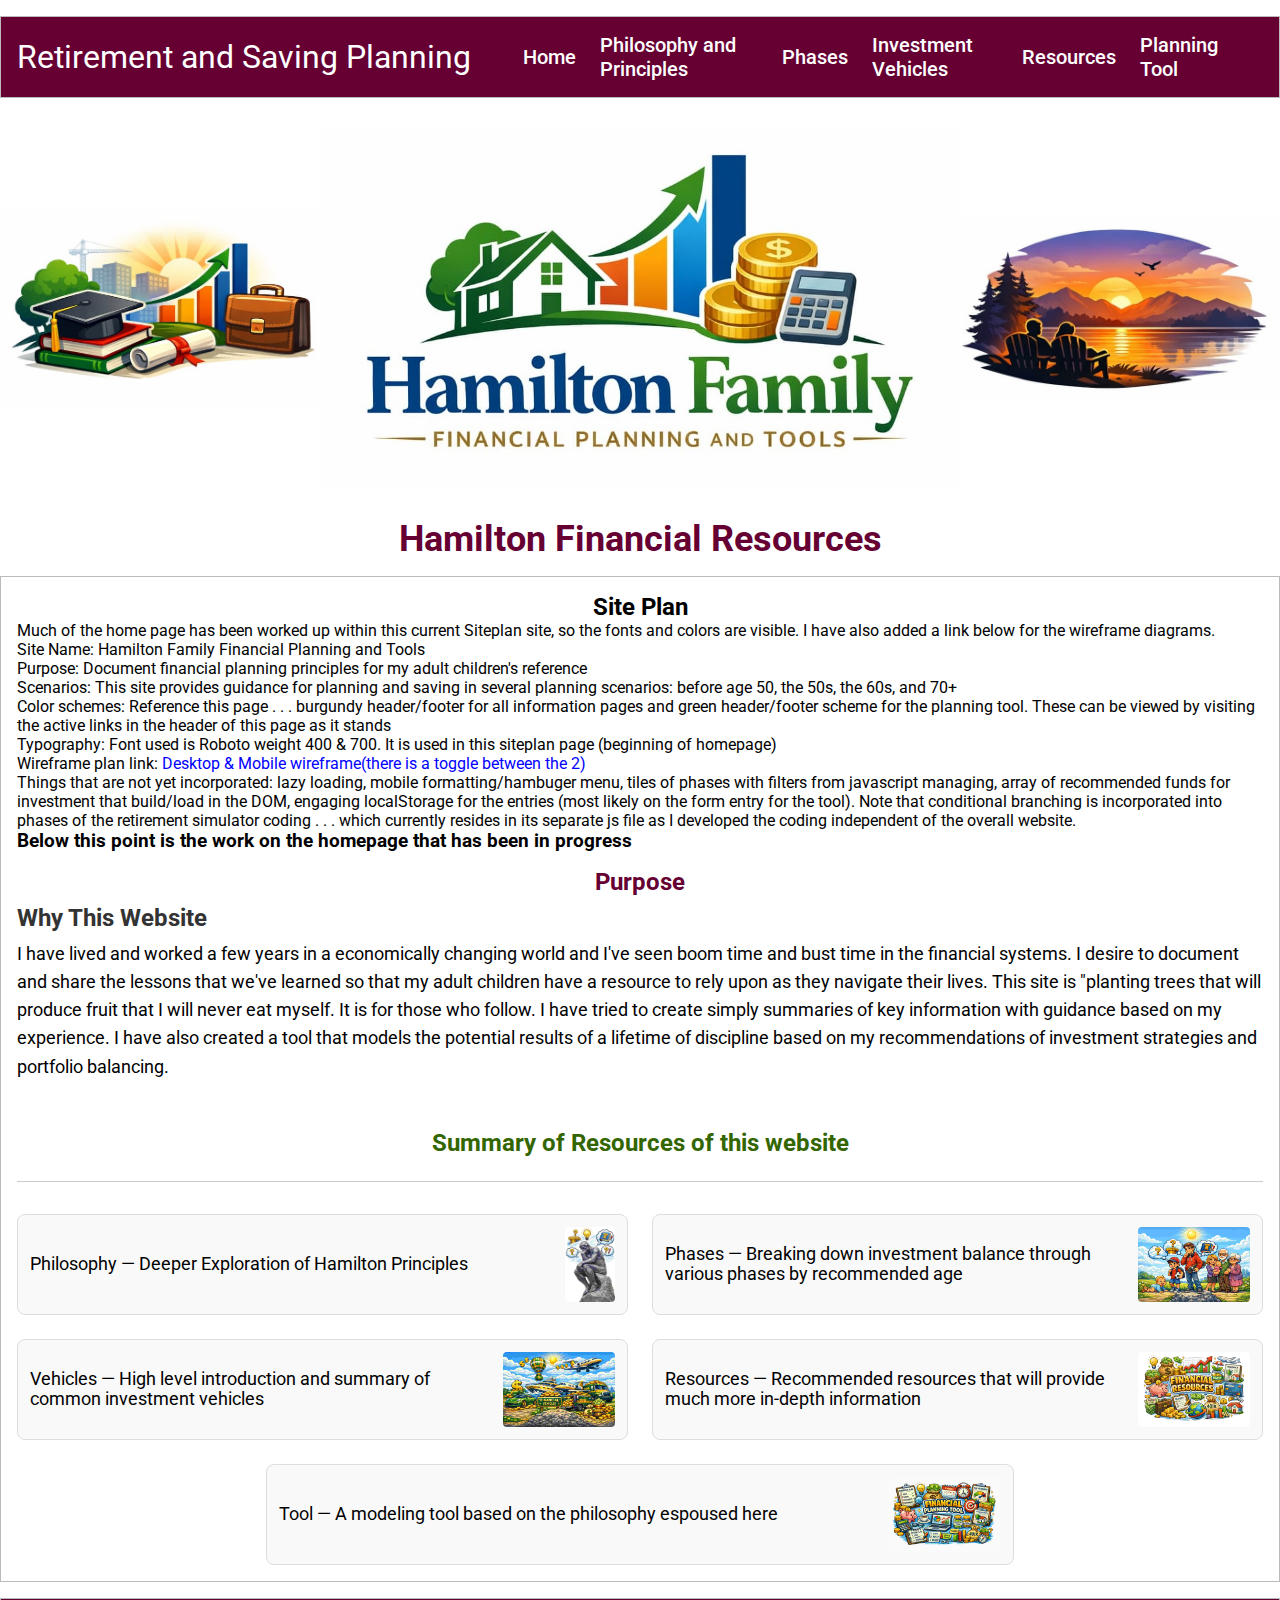
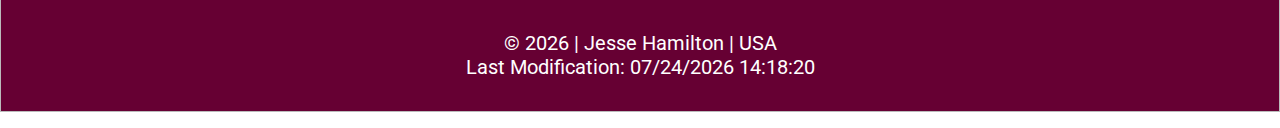
<file: project/siteplan.html>
<!DOCTYPE html>
<html lang="en">

<head>
    <meta charset="UTF-8">
    <meta name="viewport" content="width=device-width, initial-scale=1.0">
    <meta name="description" content="WDD 131 - Project Work - Financial Planning - Jesse Hamilton">
    <title>Hamilton Family Financial Planning Resources</title>
    <meta name="author" content="Jesse Hamilton">

    <link rel="stylesheet" href="styles/styles.css" media="print" onload="this.media='all'">
    <!-- <link rel="stylesheet" href="styles/.css" media="print" onload="this.media='all'"> -->
    <script src="scripts/scripts.js" defer></script>

    <link rel="preconnect" href="https://fonts.googleapis.com">
    <link rel="preconnect" href="https://fonts.gstatic.com" crossorigin>

    <link rel="preload" href="https://fonts.googleapis.com/css2?family=Roboto:wght@400;700&display=swap" as="style"
        onload="this.rel='stylesheet'">
    <noscript>
        <link rel="stylesheet" href="https://fonts.googleapis.com/css2?family=Roboto:wght@400;700&display=swap">
    </noscript>
</head>

<body>
    <header>
        <div class="site-title">Retirement and Saving Planning</div>
        <button type="button" id="menu" aria-label="Toggle navigation menu"></button>
        <nav class="navigation">
            <ul>
                <li><a href="siteplan.html" id="home">Home</a></li>
                <li><a href="principles.html" id="pnp" target="_blank">Philosophy and Principles</a></li>
                <li><a href="phases.html" id="phases" target="_blank">Phases</a></li>
                <li><a href="vehicles.html" id="vehicles" target="_blank">Investment Vehicles</a></li>
                <li><a href="resources.html" id="resources" target="_blank">Resources</a></li>
                <li><a href="tool.html" id="tool" target="_blank">Planning Tool</a></li>
            </ul>
        </nav>
    </header>
    <div class="logo-row">
        <img class="side-img" src="images/prepare-small.jpg"
            alt="Logo image for Hamilton Family Financial Planning and Tools" width="250">
        <img class="center-img" src="images/logo-small.jpg"
            alt="Logo image for Hamilton Family Financial Planning and Tools" width="450">
        <img class="side-img" src="images/finish-small.jpg"
            alt="Logo image for Hamilton Family Financial Planning and Tools" width="250">
    </div>
    <h1>Hamilton Financial Resources</h1>
    <main>
        <h2>Site Plan</h2>
        <p>Much of the home page has been worked up within this current Siteplan site, so the fonts and colors 
            are visible.  I have also added a link below for the wireframe diagrams.
        </p>
        <p>Site Name:  Hamilton Family Financial Planning and Tools</p>
        <p>Purpose:  Document financial planning principles for my adult children's reference</p>
        <p>Scenarios:  This site provides guidance for planning and saving in several planning scenarios:  before 
            age 50, the 50s, the 60s, and 70+</p>
        <p>Color schemes:  Reference this page . . . burgundy header/footer for all information pages and 
            green header/footer scheme for the planning tool.  These can be viewed by visiting the active 
            links in the header of this page as it stands</p>
        <p>Typography:  Font used is Roboto weight 400 & 700.  It is used in this siteplan page (beginning of homepage)</p>
        <p>Wireframe plan link:
        <a href="https://boho-ready-56296750.figma.site/">Desktop & Mobile wireframe(there is a toggle between the 2)</a></p>
        <p>Things that are not yet incorporated:  lazy loading, mobile formatting/hambuger menu, tiles of phases with filters 
            from javascript managing, array of recommended funds for investment that build/load in the DOM, engaging localStorage 
            for the entries (most likely on the form entry for the tool).  Note that conditional branching is incorporated into 
            phases of the retirement simulator coding . . . which currently resides in its separate js file as I developed the 
            coding independent of the overall website.</p>
        <h3>Below this point is the work on the homepage that has been in progress</h3>
        
        <section class="intro">
        <h2>Purpose</h2>
        <h3>Why This Website</h3>
        <p>I have lived and worked a few years in a economically changing world and I've seen boom time and bust
            time in the financial systems. I desire to document and share the lessons that we've learned so that
            my adult children have a resource to rely upon as they navigate their lives. This site is "planting
            trees that will produce fruit that I will never eat myself. It is for those who follow. I have tried
            to create simply summaries of key information with guidance based on my experience. I have also created
            a tool that models the potential results of a lifetime of discipline based on my recommendations of
            investment strategies and portfolio balancing.</p>
        <h3 class="summary">Summary of Resources of this website</h3>
        </section>
        <div class="grid-1">
            <div class="left-col">
                <a href="principles.html" class="img-text-row link-row" target="_blank">
                    <span>Philosophy &mdash; Deeper Exploration of Hamilton Principles</span>
                    <img src="images/philosophy-small.jpg" alt="Philosophy Thinker" height="75">
                </a>
            </div>
            <div class="right-col">
                <a href="phases.html" class="img-text-row link-row" target="_blank">
                    <span>Phases &mdash; Breaking down investment balance through various phases by recommended age</span>
                    <img src="images/phases-small.jpg" alt="Phases of Life" height="75">
                </a>
            </div>
            <div class="left-col">
                <a href="vehicles.html" class="img-text-row link-row" target="_blank">
                    <span>Vehicles &mdash; High level introduction and summary of common investment vehicles</span>
                    <img src="images/vehicles-small.jpg" alt="Financial vehicles" height="75">
                </a>
            </div>
            <div class="right-col">
                <a href="resources.html" class="img-text-row link-row" target="_blank">
                    <span>Resources &mdash; Recommended resources that will provide much more in-depth information</span>
                    <img src="images/resources-small.jpg" alt="Financial resources" height="75">
                </a>
            </div>
            <div class="tool-row">
                <a href="tool.html" class="img-text-row link-row" target="_blank">
                    <span>Tool &mdash; A modeling tool based on the philosophy espoused here</span>
                    <img src="images/tool-small.jpg" alt="Financial planning tool" height="75">
                </a>
            </div>
        </div>
    </main>
    <footer class="footer">
        <p>&copy; <span id="currentyear"></span> | Jesse Hamilton | USA</p>
        <p>Last Modification: <span id="lastModified"></span></p>
    </footer>
</body>

</html>
</file>
<file: styles/base.css>
/* Feb 28 */

:root {
    /* --primary-color: blue;
    --secondary-color: black;
    --accent-color1: darkgrey;
    --accent-color2: #000080; */
    --heading-font: Helvetica, sans-serif, "Arial";
    --body-font: "Times New Roman", "Arial", sans-serif;
}

* {
    margin: 0;
    padding: 0;
    box-sizing: border-box;
}

body {
    min-height: 100vh;
}

.header {
    grid-column: 1 / 3;
    background: #333;
    color: white;
    font-size: 1rem;
    display: flex;
    flex-direction: column;
    justify-content: flex-end;
    height: 150px;
    padding: 1rem 0 0 0;
}

main {
    display: grid;
    grid-template-columns: 2fr 1fr;
    grid-row: 2;
    grid-column: 1 / 3;
    gap: 1rem;
    grid-template-rows: auto auto 1fr auto;
    min-height: 100vh;
    padding: 0 25px;
}

.name-title {
    grid-column: 1 / -1;
    text-align: center;
    margin: 1rem 0 1.5rem;
    font-size: 2rem;
}

.card {
    background: #dcdcdc;
    padding: 0;
    min-height: 300px;
    font-size: 1rem;
    display: flex;
    flex-direction: column;
    justify-content: flex-start;
    align-items: center;
    text-align: center;
    border: 2px solid black;
    border-radius: 0.5rem;
}

.card > h3 {
    width: 100%;
    background-color: blue;
    color: white;
    padding: 1rem;
    margin: 0;
    font-size: 1.75rem;
    text-align: center;
}

.card .callout,
.card ul {
    padding: 1.5rem;
    text-align: left;
}


/* .callout
{
    max-width: 400px;
    margin: 10px;
    border: 1px solid rgba(0, 0, 0, .1);
    padding: 15px;
    background-color: #247;
    color: #fff;
} */

.img-right {
    float: right;
    margin: 0 0 10px 15px;
    border: 1px solid #000;
    padding: 3px;
    background-color: #bbb;
    width: 200px;
    height: auto;

}

.img-left {
    float: left;
    margin: 0 15px 10px 0;
    border: 1px solid #000;
    padding: 3px;
    background-color: #bbb;
    width: 200px;
    height: auto;
}

.divide {
    width: 80%;
    margin: 1.5rem auto;
    border: 0;
    border-top: 2px solid #666;
}

.bio-info {
    margin-right: 20px;
}

.local-info {
    margin-left: 20px;}

.clear-float {
    clear: both;}

h1 {
    text-align: center;
}

h3 {
    text-align: center;
    padding: 1.5rem;
}

.navigation {
    background: black;
    width: 100%
}

nav ul {
    display: flex;
    justify-content: space-between;
    list-style: none;
    padding: 0.5rem 1rem;
    font-size: 1.25rem;
}

.navigation a {
    color: white;
    text-decoration: none;

}

.navigation a:link,
.navigation a:visited,
.navigation a:hover,
.navigation a:active {
    color: white;
    text-decoration: none;}

.section1-content {
    grid-column: 1 / 2;
    grid-row: 2;
    background: #dcdcdc;
    padding: 2rem;
    min-height: 300px;
    font-size: 1.5rem;
}

.section2-content {
    grid-column: 2 / 3;
    grid-row: 2;
    background: white;
    padding: 2rem;
    font-size: 1.5rem;
}

.footer {
    grid-column: 1 / 3;
    grid-row: 3;
    background: #333;
    color: white;
    padding: 2rem;
    text-align: center;
    font-size: 1.25rem;
}
</file>
<file: styles/form.css>
*
{
    margin: 0;
    padding: 0;
}

h1 {
    max-width: 500px;
    margin: 0 auto 1rem auto;
    background-color: black;
    color: white;
    padding: 1.5rem;
    border-radius: 6px;
    text-align: center;
}

fieldset {
    border: none;
    padding: 0;
    margin: 0;
}

input, select, textarea, button {
    min-height: 44px;
    padding: 0.5rem;
    font-size: 1rem;
}

label {
    display: flex;
    align-items: center;
    gap: 0.5rem;
    min-height: 44px;
    cursor: pointer;
}

input[type="checkbox"],
input[type="radio"]
{
    width: 18px;
    height: 18px;
}

select {
    /* min-height: 48px; */
    font-size: 1rem;
    padding: 0.25rem;
}

.wf1 {
    padding: 1.5rem;
    max-width: 500px;
    margin: 0 auto;
    background-color: lightsteelblue;
    border-radius: 6px;
    border: 1px solid black;
}

.wf1 label {
    font-size: 1.25rem;
}

.wf1 .rating
{
    display: flex;
    gap: 1rem;
    width: 100%;
    justify-content: space-between;
}

.wf1 .rating-item
{
    display: flex;
    flex-direction: column;
    /* label above input */
    align-items: center;
    gap: 0.25rem;
}

.wf1 .rating label {
    display: flex;
    flex-direction: column;
    align-items: center; 
}

.wf1 select,
.wf1 input[type="date"],
.wf1 textarea,
.wf1 input[type="text"]
{
    width: 100%;
    box-sizing: border-box;
    margin-bottom: 1rem;
}

.wf1 .name {
    margin-top: 1rem;
}

.wf1 .name label {
    display: block;
    margin-bottom: 0.25rem;
    min-height: auto;
}

.wf1 .optional {
    color: blue;
    font-size: 0.9rem;
}

.wf1 input[type="submit"] {
    background-color: royalblue;
    color: white;
    border: none;
    padding: 0.75rem 1rem;
    border-radius: 6px;
    cursor: pointer;
    font-size: 1.1rem;
    border-bottom: none;
}

.wf1 input:required
{
    border-bottom: 8px solid red;
}

.wf1 input:valid
{
    border-bottom: 8px solid green;
}

.footer
{
    grid-column: 1 / 3;
    grid-row: 3;
    background: royalblue;
    color: white;
    padding: 1.58rem;
    text-align: center;
    font-size: 1.25rem;
    border: 1px solid lightsteelblue;
    border-radius: 6px;
    max-width: 500px;
    margin: 1rem auto 1rem auto;

}
</file>
<file: styles/place.css>
:root
{
    /* --primary-color: blue;
    --secondary-color: black;
    --accent-color1: darkgrey;
    --accent-color2: #000080; */
    --heading-font: Helvetica, sans-serif, "Arial";
    --body-font: "Times New Roman", "Arial", sans-serif;
}

* {
    margin: 0;
    padding: 0;
    box-sizing: border-box;
}

/*MOBILE-FIRST BASE LAYOUT (0–749px)*/

body
{
    min-height: 100vh;
    font-family: "Roboto", sans-serif;
    background: rgb(221, 245, 250);
}

/* Desktop expansion capability */
.page {
    max-width: 1500px;
    margin: 0 auto;
}

/* Mobile limits */
.mobile-frame {
    max-width: 500px;
    margin: 0 auto;
    padding: 1rem;
}

header {
    background: #58181f;
    color: white;
    text-align: center;
    padding: 1.5rem 1rem;
}

picture {
    display: block;
    width: 100%;
}

picture img {
    width: 100%;
    max-width: 500px;
    height: auto;
    display: block;
    margin-bottom: 0rem;
}

section {
    border: 1px solid black;
    max-width: 500px;
    margin-bottom: 0rem;
    padding: 1rem;
}

h2 {
    text-align: center;
    margin-bottom: 0.5rem;
}

h2::after {
    content: "";
    display: block;
    width: 40px;
    height: 3px;
    background: #58181f;
    margin: 0.5rem auto 0;
    border-radius: 2px;
}

.data {
    max-width: 500px;
    margin: 0 auto;
}

.data li {
    display: grid;
    grid-template-columns: 1fr auto 1fr;
    align-items: center;
    margin-bottom: 0.25rem;
}

.label {
    text-align: right;
}

.colon {
    text-align: center;
    padding-left: 1.5px;
    padding-right: 3px;
}

.value {
    text-align: left;
}

.weather-icon {
    display: block;
    margin: 0.5rem auto 1rem auto;
    width: 100px;
    height: auto;
    max-width: 100%;
}

footer {
    text-align: center;
    font-size: 1rem;
    margin-top: 0rem;
    border: 1px solid black;
    padding: 1rem;
    color: white;
    background: #58181f;
}

/*DESKTOP BREAKPOINT (750px+)*/

@media (min-width: 1000px) {    
    .mobile-frame {
        max-width: none;
        padding: 2rem;
    }
    picture {
        position: relative;
    }

    picture img {
        max-width: none;
    }

    section {
        position: absolute;
        background: rgba(255, 255, 255, 0.35); 
        padding: 1.5rem;
        border-radius: 10px;
        width: 300px;
    }

    section.data {
        top: 140px;
        left: 40px;
    }

    section.weather {
        position: absolute;
        bottom: 10px;
        right: 40px;
    }

    .weather-icon {
        display: none;
    }

    h1 {
        font-size: 2.5rem;
    }

    .data {
        max-width: 700px;
    }
}
</file>
<file: styles/temples.css>
* {
    margin: 0;
    padding: 0;
    box-sizing: border-box;
}

body
{
    min-height: 100vh;
    font-family: "Roboto", sans-serif;
    font-weight: 400;
}

header,
main,
footer
{
    max-width: 700px;
    margin: 1rem auto;
    border: 1px solid #bbb;
}

header {
    display: flex;
    justify-content: space-between;
    align-items: center;
    /* background-color: #228B22;  */
    background-color: #660033;
    color: white;
    padding: 1rem;
    padding-right: 3.5rem;
    font-size: 1.5rem;   
}

main
{
    display: grid;
    grid-template-columns: 1fr;
    grid-gap: 1rem;
}

h1 {
    text-align: left;
    font-family: Roboto;
    font-size: 1.75rem;
}

nav {
    display: flex;
    max-width: 700px;
}

.navigation ul {
    display: none;
    flex-direction: column;
    gap: 1.5rem;
    list-style: none;
    font-size: 1.25rem;
}

.navigation a {
    color: white;
    text-decoration: none;
    font-weight: 500;
}

.navigation a:hover
{
    color: lightblue;
    text-decoration: overline;
}

#menu {
    font-size: 2rem;
    border: 0;
    background: none;
    cursor: pointer;
    color: #000;
    position: absolute;
    top: 1rem;
    right: 1rem;
}

#menu::before
{
    content: "☰";
}

#menu.open::before
{
    content: "❌";
}

.navigation.open ul {
    display: flex;
}

.footer
{
    grid-column: 1 / 3;
    grid-row: 3;
    background: #228B22;
    color: white;
    padding: 2rem;
    text-align: center;
    font-size: 1.25rem;
}
</file>
<file: styles/temples-large.css>
@media screen and (min-width: 500px) {

        h1 {
            color: white;
            background: black;
        }

        .gallery-grid{
            display: grid;
            grid-template-columns: repeat(3, 1fr);
            gap: 1rem;
            max-width: 700px;
            margin: 0 auto;
        }
            
        .gallery-grid figure {
            display: flex;
            flex-direction: column;
            align-items: center;   
        }

            #menu {
                display: none;
                /* hide hamburger button */
            }
            
            .navigation ul
            {
                display: flex;
                /* show menu */
                flex-direction: row;
                gap: 1.5rem;   }
    }
</file>
<file: project/styles/styles.css>
/* -------------------------
   1. Reset + base
-------------------------- */
*
{
    margin: 0;
    padding: 0;
    box-sizing: border-box;
}

body
{
    min-height: 100vh;
    font-family: "Roboto", sans-serif;
    font-weight: 400;
}

/* -------------------------
   2. Page frame
-------------------------- */
header,
main,
footer
{
    max-width: 1500px;
    margin: 1rem auto;
    border: 1px solid #bbb;
    padding: 10px;
}

header
{
    display: flex;
    justify-content: space-between;
    align-items: center;
    background-color: #660033;
    color: white;
    padding: 1rem;
    padding-right: 3.5rem;
    font-size: 2rem;
    min-height: 60px;
}

main
{
    max-width: 1500px;
    margin: 1rem auto;
    padding: 1rem;
}

/* -------------------------
   3. Typography
-------------------------- */
h1
{
    text-align: center;
    color: #660033;
    font-size: 2.25rem;
}

h2
{
    text-align: center;
}

.col h3
{
    margin-bottom: 0.5rem;
}

.two-col .col h3,
.three-col .col h3
{
    text-align: center;
    width: 100%;
}

/* -------------------------
   4. Intro section + grid-1 on home
-------------------------- */
.intro
{
    padding: 1rem 0;
    border-bottom: 1px solid #ccc;
}

.intro h2
{
    color: #660033;
    margin-bottom: 0.5rem;
    text-align: center;
}

.intro h3
{
    font-size: 1.5rem;
    color: #333;
    margin-bottom: 0.5rem;
}

.intro h3.summary
{
    text-align: center;
    color: #336600;
    padding-top: 2rem;
}

.intro p
{
    font-size: 1.1rem;
    line-height: 1.6;
    margin-bottom: 1rem;
}

/* intro grid */
.grid-1
{
    display: grid;
    grid-template-columns: 1fr 1fr;
    grid-template-rows: auto auto auto;
    gap: 1.5rem;
    margin-top: 2rem;
}

.left-col,
.right-col
{
    display: flex;
    flex-direction: column;
    gap: 1rem;
}

.tool-row
{
    grid-column: 1 / -1;
    display: flex;
    justify-content: center;
}

.tool-row .img-text-row
{
    width: 60%;
    margin: 0 auto;
}

/* -------------------------
   5. Logo row
-------------------------- */
.logo-row
{
    display: flex;
    justify-content: center;
    align-items: center;
    gap: 0;
    max-width: 100%;
    margin: 2rem auto;
}

.side-img
{
    flex: 0 0 25%;
    max-width: 100%;
    height: auto;
    margin-right: 0.1rem;
}

.center-img
{
    flex: 0 0 50%;
    max-width: 100%;
    height: auto;
}

.side-img:last-of-type
{
    margin-right: 0;
    margin-left: 0.1rem;
}

/* -------------------------
   6. Lists
-------------------------- */

/* home list */
main ol
{
    padding-left: 1.5rem;
    padding-right: 0;
    padding-top: 0.5rem;
    padding-bottom: 0.5rem;
}


ol
{
    padding: 2rem;
}

/* guiding principles list */
.guiding-principles h3
{
    margin-bottom: 0.5rem;
}

.guiding-principles ol
{
    margin-top: 0;
    padding-top: 0;
    padding-bottom: 0;
}

/* -------------------------
   7. Navigation for header
-------------------------- */
nav
{
    display: flex;
    max-width: 700px;
}

.navigation ul
{
    display: flex;
    flex-direction: row;
    gap: 1.5rem;
    list-style: none;
    margin: 0;
    padding: 0;
    font-size: 1.25rem;
    align-items: center;
    justify-content: center;
}

.navigation a
{
    color: white;
    text-decoration: none;
    font-weight: 500;
}

.navigation a:hover
{
    color: lightblue;
    text-decoration: overline;
}

#menu
{
    width: 48px;
    height: 48px;
    display: flex;
    align-items: center;
    justify-content: center;
    font-size: 2rem;
    border: 0;
    background: none;
    cursor: pointer;
    color: white;
    position: absolute;
    top: 1rem;
    right: 1rem;
}

#menu::before
{
    content: "☰";
}

#menu.open::before
{
    content: "❌";
}

#menu
{
    display: none;
}

.navigation.open ul
{
    display: flex;
}

/* -------------------------
   8a. Image/text link rows for home
-------------------------- */
.img-text-row
{
    display: flex;
    align-items: center;
    gap: 1rem;
    padding: 0.75rem;
    background-color: #f9f9f9;
    border: 1px solid #ddd;
    border-radius: 8px;
    transition: background-color 0.3s ease;
}

.img-text-row:hover
{
    background-color: #f0f0f0;
}

.img-text-row span
{
    font-size: 1.1rem;
    flex: 1;
}

.img-text-row img
{
    border-radius: 4px;
    transition: transform 0.3s ease;
}

.link-row
{
    display: flex;
    align-items: center;
    gap: 1rem;
    padding: 0.75rem;
    background-color: #f9f9f9;
    border: 1px solid #ddd;
    border-radius: 8px;
    text-decoration: none;
    color: inherit;
    transition: background-color 0.3s ease, transform 0.2s ease;
    cursor: pointer;
}

.link-row:hover
{
    background-color: #f0f0f0;
    transform: scale(1.01);
}

.link-row img
{
    border-radius: 4px;
    transition: transform 0.3s ease;
}

.link-row:hover img
{
    transform: scale(1.05);
}

/* --------------------------
8b. Text/image for vehicles
--------------------------- */

.text-image-row
{
    display: flex;
    align-items: center;
    justify-content: space-between;
    gap: 1rem;
    margin: 1rem 0;
    border: 1px solid black;
    border-radius: 6px;
    padding: 7px;
}

.text-block
{
    flex: 1;
    display: flex;
    flex-direction: column;
    gap: 0.5rem;
}

.text-image-row:nth-child(even)
{
    flex-direction: row-reverse;
}

.text-image-row:nth-child(odd)
{
    margin-left: 8rem;
}

.text-image-row:nth-child(even)
{
    margin-right: 8rem;
}

.text-image-row p
{
    flex: 1;
    margin: 0;
}

.text-image-row img
{
    border-radius: 6px;
}

.staggered-block
{
    max-width: 650px;
    margin: 0 auto;
}

/* -------------------------
   9. Full-width sections for principles
-------------------------- */
.philo-intro,
.risk-section,
.invest-simple,
.compound-interest,
.retirement-plan,
.simple
{
    margin: 2rem 0;
    border: 1px solid black;
    border-radius: 6px;
    padding: 10px;
    background-color: lavender;
}

.my-choices
{
    max-width: 100%;
    margin: 0 auto 2rem;
    padding: 1rem 2rem;
    border: 1px solid black;
    border-radius: 6px;
    background: beige;
}


.my-choices h2
{
    margin-bottom: 1rem;
}

.my-choices p
{
    margin: 0.5rem 0;
}

/* ----------------------------------
   10. Two-column layout for principles
----------------------------------- */
.two-col
{
    display: grid;
    grid-template-columns: 1fr 1fr;
    gap: 2rem;
    margin: 2rem 0;
}

.two-col .col
{
    border: 1px solid black;
    border-radius: 6px;
    padding: 10px;
    background-color: lightgoldenrodyellow;
}

.col p,
.col ol,
.col ul
{
    margin-top: 0.5rem;
}

.know-row .col
{
    padding-right: 1rem;
}

/* -----------------------------------
   11. Three-column layout for principles
------------------------------------- */
.three-col
{
    display: grid;
    grid-template-columns: repeat(3, 1fr);
    gap: 2rem;
    margin: 2rem 0;
    align-items: stretch;
}

.three-col ol
{
    padding: 0 1.5rem 1.5rem;
}

.three-col .col
{
    border: 1px solid black;
    border-radius: 6px;
    padding: 1.75rem 1.25rem;
    display: flex;
    flex-direction: column;
    justify-content: flex-start;
    align-items: flex-start;
    background-color: #CAEBBA;
}

.three-col .col ul
{
    padding-left: 1.5rem;
    margin-top: 0.5rem;
}

/* ------------------------------------------------
   12. Quote callout in compound interest on principles
------------------------------------------------- */
.quote-callout
{
    font-style: italic;
    font-size: 1.1rem;
    font-weight: 600;
    display: inline-block;
    margin-left: 0.25rem;
    text-align: center;
    padding-top: 1.5rem;
}

/* ---------------------------------
   13. Simple list tweaks on principles page
------------------------------------ */
.simple ul
{
    margin-top: 1rem;
    padding-left: 1.5rem;
    line-height: 1.6;
}

.simple ul li
{
    margin-bottom: 0.5rem;
}

/* -------------------------
   14. Footer
---------------------------- */
.footer
{
    grid-column: 1 / 3;
    grid-row: 3;
    background: #660033;
    color: white;
    padding: 2rem;
    text-align: center;
    font-size: 1.25rem;
}

/* -------------------------
   15. Gallery grid for footer
-------------------------- */
.gallery-grid section
{
    display: flex;
    flex-direction: column;
    align-items: center;
    text-align: center;
}

/* ----------------------------
    16. Site wide rules for links
------------------------------- */

main a:link,
main a:visited
{
    color: blue;
    text-decoration: none;
}

.navigation a:link,
.navigation a:visited
{
    color: white;
    text-decoration: none;
}

.img-text-row:link,
.img-text-row:visited,
.img-text-row:hover,
.img-text-row:active,
.link-row:link,
.link-row:visited,
.link-row:hover,
.link-row:active
{
    color: inherit;
    text-decoration: none;
}

/* -------------------------
   17. Phase Input + Cards
-------------------------- */

.phase-overview
{
    margin: 2rem 0;
    padding: 1.5rem 2rem;
    border: 2px solid #660033;
    border-radius: 8px;
    background: #fdf7fb;
}

.phase-divider
{
    margin: 2rem auto;
    width: 90%;
    max-width: 1500px;
    border: 0;
    border-top: 2px solid #ccc;
}

.phase-input-section
{
    margin: 2rem auto;
    padding: 0.75rem;
    background: #f7f9fc;
    border: 2px solid #ccc;
    border-radius: 6px;
    max-width: 500px;
    text-align: center;
}

.phase-input-section h3
{
    margin: 0.25rem auto 0.75rem auto;
    margin-bottom: 0.75rem;
    font-size: 1.6rem;
    text-align: center;
    color: #660033;
    max-width: 500px;
}

#ageInput
{
    display: block;
    margin: 0.75rem auto;
    margin-top: 0.5rem;
    padding: 0.75rem 1rem;
    font-size: 1.3rem;
    width: 200px;
    border: 2px solid #660033;
    border-radius: 6px;
}

.input-hint
{
    margin-top: 0.5rem;
    font-size: 0.9rem;
    color: #444;
}

/* Phase cards in responsive grid */
.gallery-grid
{
    display: grid;
    grid-template-columns: repeat(auto-fit, minmax(260px, 1fr));
    gap: 1.5rem;
    margin-top: 2rem;
}

/* Card styling */
.gallery-grid section
{
    background: white;
    border: 2px solid #bbb;
    border-radius: 10px;
    padding: 1.25rem;
    box-shadow: 0 2px 6px rgba(0, 0, 0, 0.08);
    transition: transform 0.2s ease, box-shadow 0.2s ease;
}

.gallery-grid section:hover
{
    transform: translateY(-4px);
    box-shadow: 0 4px 12px rgba(0, 0, 0, 0.12);
}

.gallery-grid h3
{
    margin-bottom: 0.5rem;
    font-size: 1.4rem;
    color: #660033;
}

.gallery-grid p
{
    margin: 0.4rem 0;
}

.gallery-grid img
{
    width: 100%;
    height: auto;
    margin-top: 1rem;
    border-radius: 6px;
}

.phase-img
{
    display: block;
    margin: 0 auto 1rem auto;
    max-width: 100%;
    height: auto;
}

/* -------------------------
   MOBILE LAYOUT (max 768px)
-------------------------- */
@media (max-width: 768px)
{

    #menu
    {
        display: flex;
    }

    nav
    {
        display: none;
        width: 100%;
    }

    nav.open
    {
        display: block;
    }

    .navigation ul
    {
        flex-direction: column;
        gap: 1rem;
        padding: 1rem 0;
        text-align: center;
    }

    .grid-1,
    .two-col,
    .three-col
    {
        grid-template-columns: 1fr !important;
    }

    .text-image-row
    {
        flex-direction: column !important;
        margin: 1rem 0 !important;
    }

    .logo-row
    {
        gap: 0.5rem;
    }

    .side-img,
    .center-img
    {
        flex: 1 1 auto;
        max-width: 30%;
        height: auto;
    }

    .center-img
    {
        max-width: 40%;
    }

    .phase-input-section
    {
        max-width: 95%;
    }

    .gallery-grid
    {
        grid-template-columns: 1fr;
    }

    .phase-img
    {
        max-height: 300px;
        width: auto;
        object-fit: contain;
    }
}
</file>
